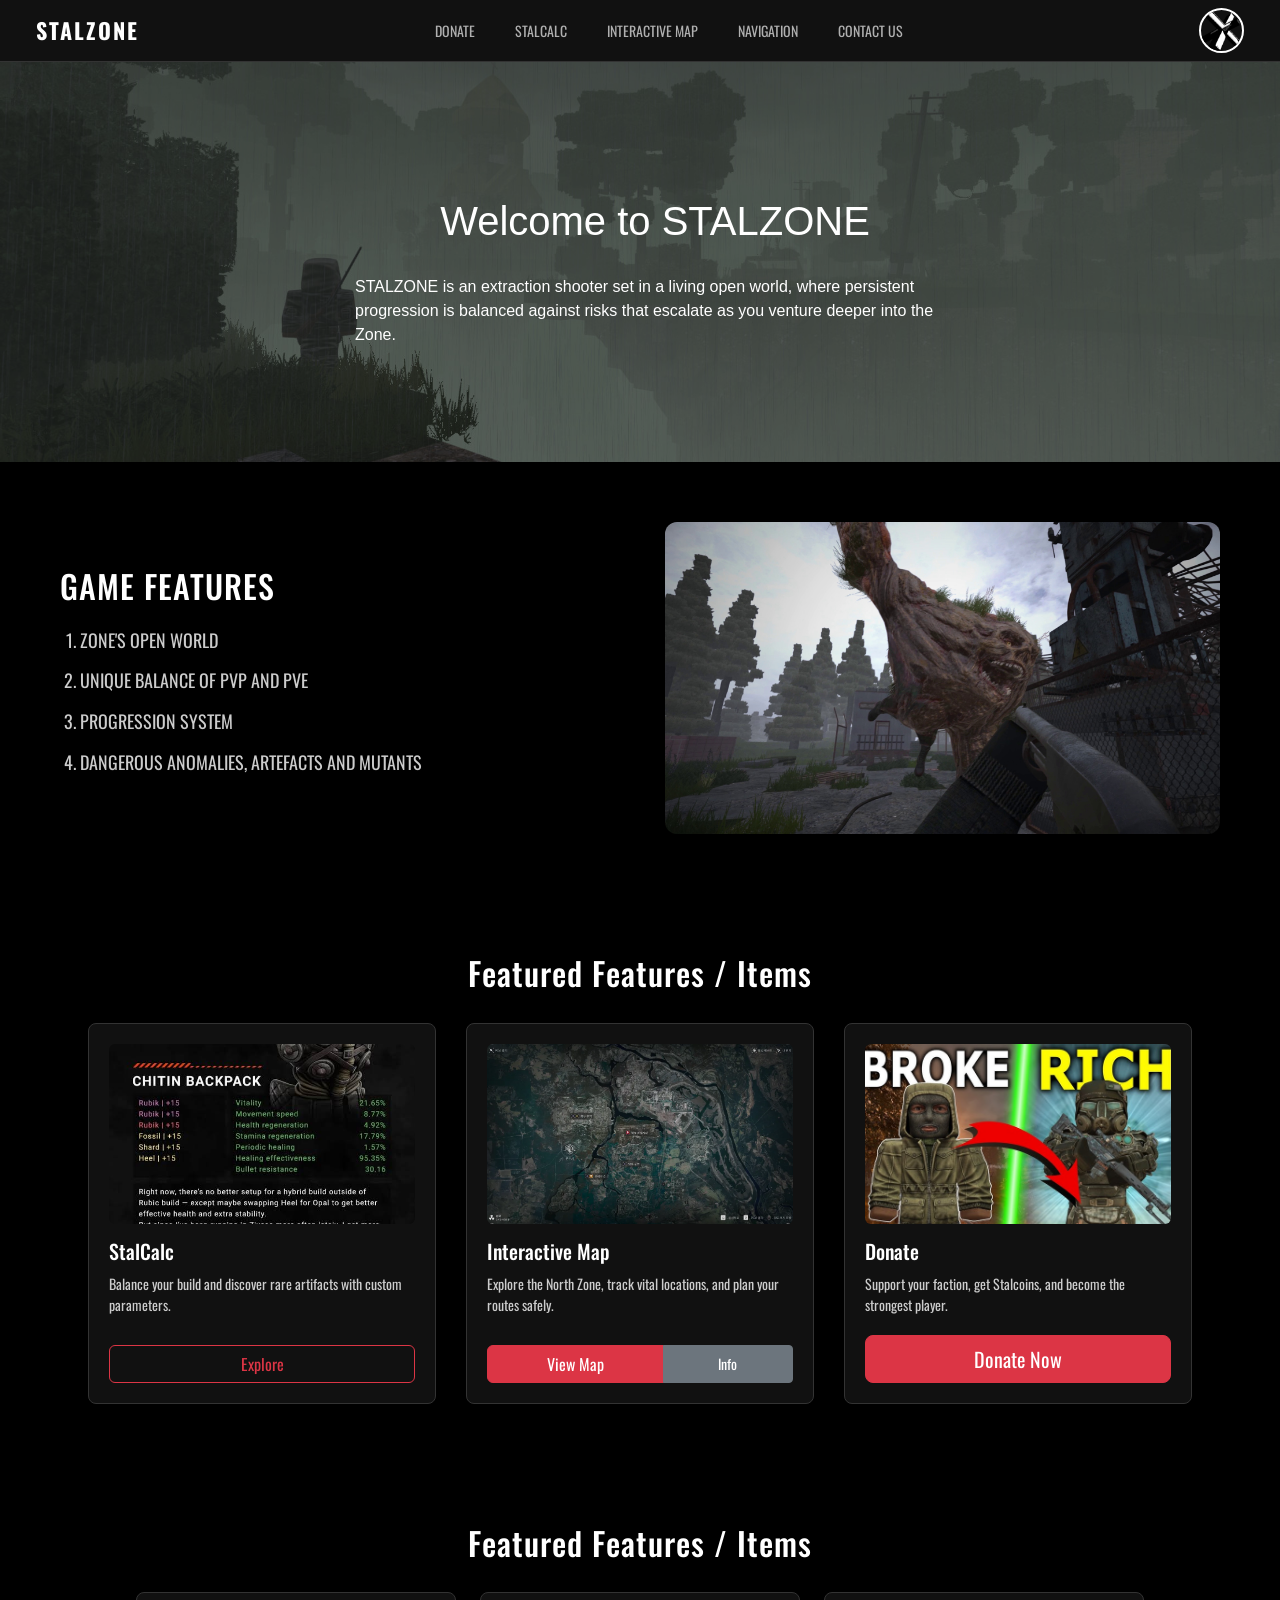
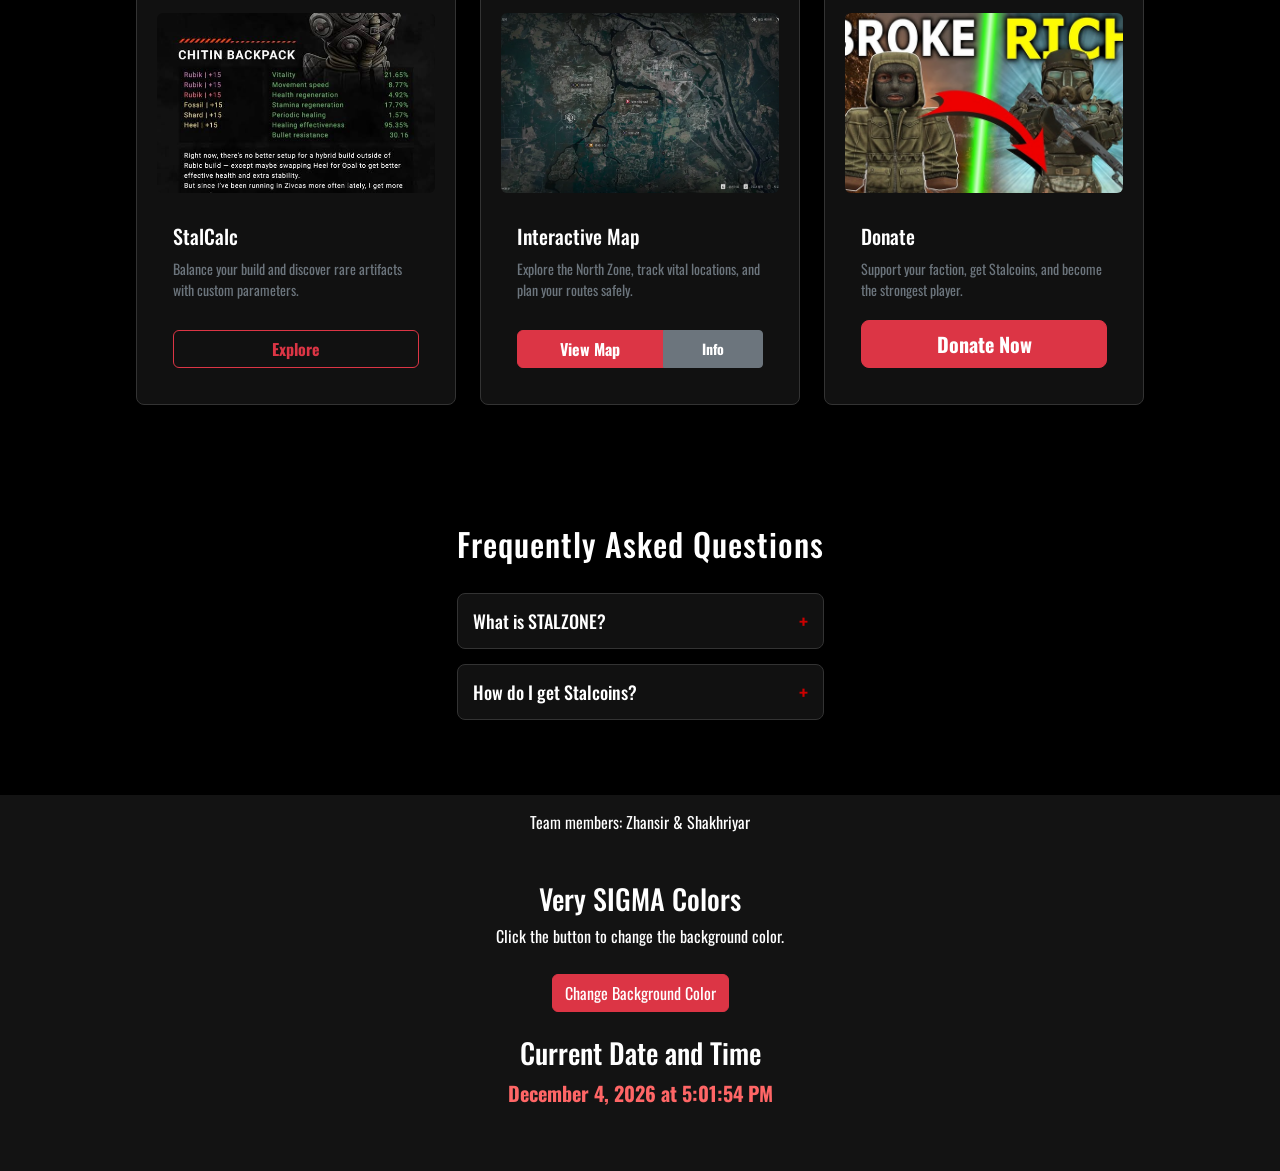
<file: index.html>
<!DOCTYPE html>
<html lang="en">
<head>
    <meta charset="UTF-8">
    <meta name="viewport" content="width=device-width, initial-scale=1.0">
    <title>Main page</title>
    <link href="https://cdn.jsdelivr.net/npm/bootstrap@5.3.8/dist/css/bootstrap.min.css" rel="stylesheet" integrity="sha384-sRIl4kxILFvY47J16cr9ZwB07vP4J8+LH7qKQnuqkuIAvNWLzeN8tE5YBujZqJLB" crossorigin="anonymous">
    <link rel="stylesheet" href="CSS.css">
    <link rel="preconnect" href="https://fonts.googleapis.com">
    <link rel="preconnect" href="https://fonts.gstatic.com" crossorigin>
    <link href="https://fonts.googleapis.com/css2?family=Oswald:wght@200..700&family=Roboto+Condensed:ital,wght@0,100..900;1,100..900&display=swap" rel="stylesheet">
</head>
<body>
    <nav class="navbar navbar-expand-lg navbar-dark px-4" style="background-color: #111111; border-bottom: 1px solid #333;">
    <div class="container-fluid">

        <a class="navbar-brand logo m-0" href="index.html">STALZONE</a>
        
        
        <button class="navbar-toggler" type="button" data-bs-toggle="collapse" data-bs-target="#navbarNav" aria-controls="navbarNav" aria-expanded="false" aria-label="Toggle navigation">
            <span class="navbar-toggler-icon"></span>
        </button>
        

        <div class="collapse navbar-collapse justify-content-center" id="navbarNav">
            <ul class="navbar-nav gap-lg-4">
                <li class="nav-item">
                    <a class="nav-link custom-nav-link text-uppercase" href="Donate.html">Donate</a>
                </li>
                <li class="nav-item">
                    <a class="nav-link custom-nav-link text-uppercase" href="StalCalc.html">StalCalc</a>
                </li>
                <li class="nav-item">
                    <a class="nav-link custom-nav-link text-uppercase" href="InteractiveMap.html">Interactive Map</a>
                </li>
                <li class="nav-item">
                    <a class="nav-link custom-nav-link text-uppercase" href="grid.html">Navigation</a>
                </li>
                <li class="nav-item">
                    <a class="nav-link custom-nav-link text-uppercase" href="#" id="contactUsBtn">Contact Us</a>
                </li>
            </ul>
        </div>
        
        <!-- Profile Icon -->
        <div class="d-none d-lg-flex nav-icon">
            <img src="assets/icon.png" alt="Game Icon">
        </div>
    </div>
</nav>

    <div id="main">
        <div class="content">
            <h1>
        Welcome to STALZONE
        </h1>
        <p>
            STALZONE is an extraction shooter set in a living open world, where persistent progression is balanced against risks that escalate as you venture deeper into the Zone.
        </p>
        </div>
    </div>
    <div class="features-section">
    <div class="features-content">
        <h2>GAME FEATURES</h2>
        <ol class="features-list">
            <li>ZONE'S OPEN WORLD</li>
            <li>UNIQUE BALANCE OF PVP AND PVE</li>
            <li>PROGRESSION SYSTEM</li>
            <li>DANGEROUS ANOMALIES, ARTEFACTS AND MUTANTS</li>
        </ol>
    </div>
    <div class="features-image">
        <img src="assets/giant.jpg" alt="Features">
    </div>
</div>

    <section class="cards-section">
    <h2>Featured Features / Items</h2>
    <div class="cards-container">
    <div class="card">
        <img src="assets/stalcalc.jpg" alt="Card Image 1">
        <h3>StalCalc</h3>
        <p>Balance your build and discover rare artifacts with custom parameters.</p>
        <a href="StalCalc.html" class="btn btn-outline-danger card-btn">Explore</a>
    </div>

    <div class="card">
        <img src="assets/map.png" alt="Card Image 2">
        <h3>Interactive Map</h3>
        <p>Explore the North Zone, track vital locations, and plan your routes safely.</p>
        <div class="btn-group w-100" role="group">
            <a href="InteractiveMap.html" class="btn btn-danger card-btn">View Map</a>
            <button type="button" class="btn btn-secondary btn-sm">Info</button>
        </div>
    </div>

    <div class="card">
        <img src="assets/rich.jpg" alt="Card Image 3">
        <h3>Donate</h3>
        <p>Support your faction, get Stalcoins, and become the strongest player.</p>
        <a href="Donate.html" class="btn btn-danger btn-lg card-btn">Donate Now</a>
    </div>
    
</div>
</div>
</section>
<section class="cards-section">
    <h2>Featured Features / Items</h2>
    <div class="row g-4 justify-content-center">
        <div class="col-md-4 d-flex justify-content-center">
            <div class="card h-100" style="width: 320px; background-color: #111111; border: 1px solid #333333;">
                <img src="assets/stalcalc.jpg" class="card-img-top" alt="Card Image 1" style="height: 180px; object-fit: cover;">
                <div class="card-body d-flex flex-column text-start">
                    <h3 class="card-title text-white fs-5">StalCalc</h3>
                    <p class="card-text text-secondary flex-grow-1">Balance your build and discover rare artifacts with custom parameters.</p>
                    <a href="StalCalc.html" class="btn btn-outline-danger w-100 fw-bold mt-auto">Explore</a>
                </div>
            </div>
        </div>

        <div class="col-md-4 d-flex justify-content-center">
            <div class="card h-100" style="width: 320px; background-color: #111111; border: 1px solid #333333;">
                <img src="assets/map.png" class="card-img-top" alt="Card Image 2" style="height: 180px; object-fit: cover;">
                <div class="card-body d-flex flex-column text-start">
                    <h3 class="card-title text-white fs-5">Interactive Map</h3>
                    <p class="card-text text-secondary flex-grow-1">Explore the North Zone, track vital locations, and plan your routes safely.</p>
                    <div class="btn-group w-100 mt-auto" role="group">
                        <a href="InteractiveMap.html" class="btn btn-danger fw-bold">View Map</a>
                        <button type="button" class="btn btn-secondary btn-sm fw-bold">Info</button>
                    </div>
                </div>
            </div>
        </div>

        <div class="col-md-4 d-flex justify-content-center">
            <div class="card h-100" style="width: 320px; background-color: #111111; border: 1px solid #333333;">
                <img src="assets/rich.jpg" class="card-img-top" alt="Card Image 3" style="height: 180px; object-fit: cover;">
                <div class="card-body d-flex flex-column text-start">
                    <h3 class="card-title text-white fs-5">Donate</h3>
                    <p class="card-text text-secondary flex-grow-1">Support your faction, get Stalcoins, and become the strongest player.</p>
                    <a href="Donate.html" class="btn btn-danger btn-lg w-100 fw-bold mt-auto">Donate Now</a>
                </div>
            </div>
        </div>

    </div>
</section>

<section class="faq-section" style="max-width: 800px; margin: 60px auto; padding: 0 20px; color: white;">
    <h2 style="text-align: center; margin-bottom: 30px; font-size: 32px; letter-spacing: 1px;">Frequently Asked Questions</h2>
    
    <div class="faq-item" style="margin-bottom: 15px; border: 1px solid #333; border-radius: 8px; background: #111;">
        <h3 class="faq-question" style="cursor: pointer; margin: 0; padding: 15px; font-size: 18px; display: flex; justify-content: space-between; align-items: center;">
            What is STALZONE? 
            <span style="color: #cc0000; font-weight: bold; font-size: 20px;">+</span>
        </h3>
        <div class="faq-answer" style="display: none; padding: 0 15px 15px 15px; color: #ccc;">
            <p style="margin: 0;">STALZONE is an extraction shooter set in a living open world, where persistent progression is balanced against risks.</p>
        </div>
    </div>

    <div class="faq-item" style="margin-bottom: 15px; border: 1px solid #333; border-radius: 8px; background: #111;">
        <h3 class="faq-question" style="cursor: pointer; margin: 0; padding: 15px; font-size: 18px; display: flex; justify-content: space-between; align-items: center;">
            How do I get Stalcoins? 
            <span style="color: #cc0000; font-weight: bold; font-size: 20px;">+</span>
        </h3>
        <div class="faq-answer" style="display: none; padding: 0 15px 15px 15px; color: #ccc;">
            <p style="margin: 0;">You can earn Stalcoins by completing missions in the Zone, exploring anomalies, or through the Donate page to support your fraction.</p>
        </div>
    </div>
</section>


<footer>
    <p>Team members: Zhansir & Shakhriyar</p>

    
<!-- Task 4: Change Background Color -->
<section class="container my-5">
    <div class="mb-4">
        <h3>Very SIGMA Colors</h3>
        <p>Click the button to change the background color.</p>

        <button id="changeBackgroundBtn" class="btn btn-danger">
            Change Background Color
        </button>
    </div>

    <!-- Task 5: Display Current Date and Time -->
    <div class="mb-4">
        <h3>Current Date and Time</h3>
        <p id="currentDateTime">Loading date and time...</p>
    </div>
</section>

</footer>
<div id="popupForm" style="display: none; position: fixed; top: 0; left: 0; width: 100%; height: 100%; background: rgba(0,0,0,0.8); z-index: 1000; justify-content: center; align-items: center;">
    <div style="background: #111; padding: 30px; border: 1px solid #cc0000; border-radius: 8px; width: 90%; max-width: 400px; color: white; position: relative;">
        <span id="closePopup" style="position: absolute; top: 10px; right: 15px; cursor: pointer; font-size: 24px; font-weight: bold;">&times;</span>
        <h2 style="margin-top: 0; text-align: center;">Contact Us</h2>
        <form id="contactForm">
            <div class="form-group" style="margin-bottom: 15px;">
                <label for="popName" style="display: block; margin-bottom: 5px; color: #ccc;">Name:</label>
                <input type="text" id="popName" required style="width: 100%; padding: 10px; background: #1a1a1a; border: 1px solid #444; color: white; border-radius: 4px;">
            </div>
            <div class="form-group" style="margin-bottom: 15px;">
                <label for="popEmail" style="display: block; margin-bottom: 5px; color: #ccc;">Email:</label>
                <input type="email" id="popEmail" required style="width: 100%; padding: 10px; background: #1a1a1a; border: 1px solid #444; color: white; border-radius: 4px;">
                <small id="emailError" style="color: #ff4d4d; display: none; margin-top: 5px;">Invalid email format</small>
            </div>
            <div class="form-group" style="margin-bottom: 15px;">
                <label for="popPassword" style="display: block; margin-bottom: 5px; color: #ccc;">Password:</label>
                <input type="password" id="popPassword" required style="width: 100%; padding: 10px; background: #1a1a1a; border: 1px solid #444; color: white; border-radius: 4px;">
                <small id="passwordError" style="color: #ff4d4d; display: none; margin-top: 5px;">Password must be at least 6 characters</small>
            </div>
            <div class="form-group" style="margin-bottom: 20px;">
                <label for="popConfirm" style="display: block; margin-bottom: 5px; color: #ccc;">Confirm Password:</label>
                <input type="password" id="popConfirm" required style="width: 100%; padding: 10px; background: #1a1a1a; border: 1px solid #444; color: white; border-radius: 4px;">
                <small id="confirmError" style="color: #ff4d4d; display: none; margin-top: 5px;">Passwords do not match</small>
            </div>
            <button type="submit" style="width: 100%; padding: 12px; background: #cc0000; color: white; border: none; border-radius: 4px; cursor: pointer; font-weight: bold;">Submit</button>
        </form>
    </div>
</div>
<script src="script.js"></script>
</body>
</html>
</file>
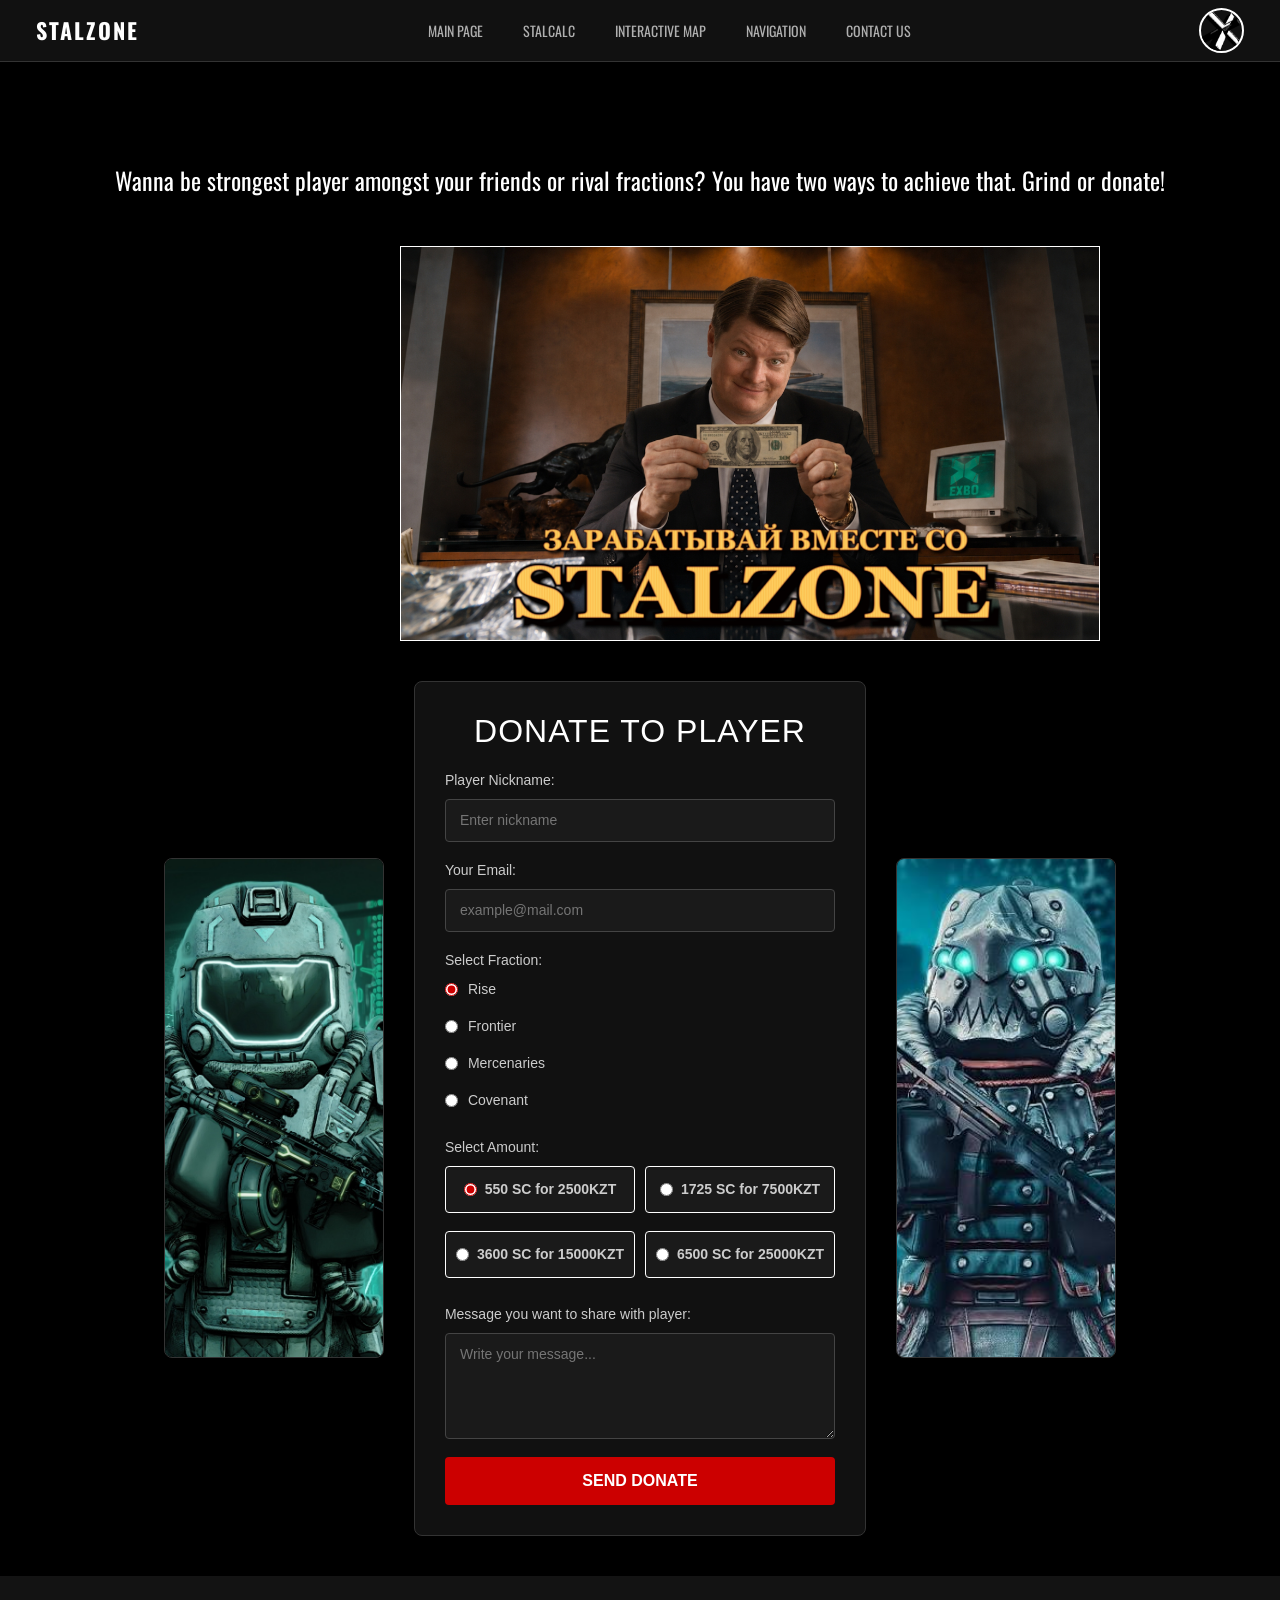
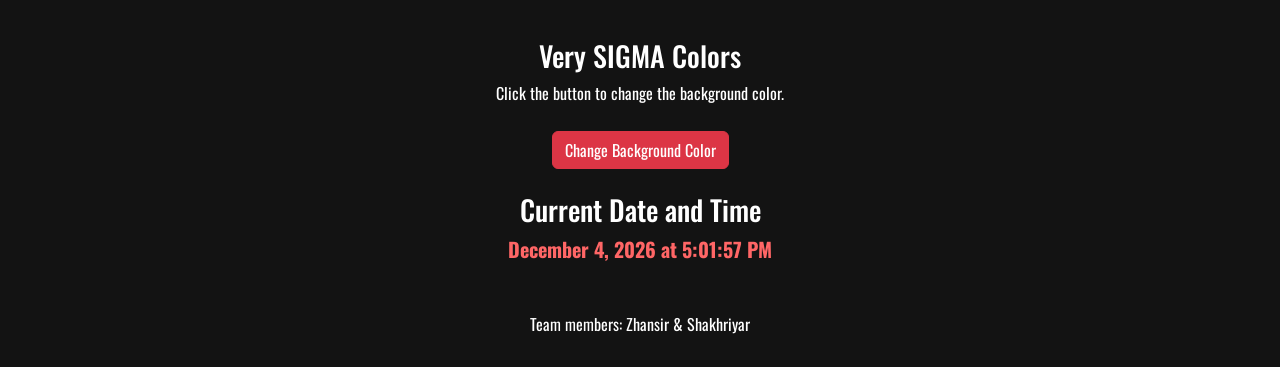
<file: Donate.html>
<!DOCTYPE html>
<html lang="en">
<head>
    <meta charset="UTF-8">
    <meta name="viewport" content="width=device-width, initial-scale=1.0">
    <title>Stalzone Donate</title>

    <link href="https://cdn.jsdelivr.net/npm/bootstrap@5.3.8/dist/css/bootstrap.min.css" rel="stylesheet" integrity="sha384-sRIl4kxILFvY47J16cr9ZwB07vP4J8+LH7qKQnuqkuIAvNWLzeN8tE5YBujZqJLB" crossorigin="anonymous">
    <link rel="stylesheet" href="CSS.css">
    <link rel="preconnect" href="https://fonts.googleapis.com">
    <link rel="preconnect" href="https://fonts.gstatic.com" crossorigin>
    <link href="https://fonts.googleapis.com/css2?family=Oswald:wght@200..700&family=Roboto+Condensed:ital,wght@0,100..900;1,100..900&display=swap" rel="stylesheet">
</head>
<body>
    <nav class="navbar navbar-expand-lg navbar-dark px-4" style="background-color: #111111; border-bottom: 1px solid #333;">
    <div class="container-fluid">
        <a class="navbar-brand logo m-0" href="index.html">STALZONE</a>
        


        <button class="navbar-toggler" type="button" data-bs-toggle="collapse" data-bs-target="#navbarNav" aria-controls="navbarNav" aria-expanded="false" aria-label="Toggle navigation">
            <span class="navbar-toggler-icon"></span>
        </button>
        
        <div class="collapse navbar-collapse justify-content-center" id="navbarNav">
            <ul class="navbar-nav gap-lg-4">
                <li class="nav-item">
                    <a class="nav-link custom-nav-link text-uppercase" href="index.html">Main page</a>
                </li>
                <li class="nav-item">
                    <a class="nav-link custom-nav-link text-uppercase" href="StalCalc.html">StalCalc</a>
                </li>
                <li class="nav-item">
                    <a class="nav-link custom-nav-link text-uppercase" href="InteractiveMap.html">Interactive Map</a>
                </li>
                <li class="nav-item">
                    <a class="nav-link custom-nav-link text-uppercase" href="grid.html">Navigation</a>
                </li>
                <li class="nav-item">
                    <a class="nav-link custom-nav-link text-uppercase" href="#" id="contactUsBtn">Contact Us</a>
                </li>
            </ul>
        </div>
        
        <div class="d-none d-lg-flex nav-icon">
            <img src="assets/icon.png" alt="Game Icon">
        </div>
    </div>
</nav>
    <p class="para">Wanna be strongest player amongst your friends or rival fractions? You have two ways to achieve that. Grind or donate!</p>
    <br><br>
        <img src="assets/money.jpg" alt="Right side image" class="side-image">
    </div>
<div class="donate-section">
    <div class="side-banner">
        <img src="assets/ZIVKAS.jpg" alt="Left Banner">
    </div>

    <div class="form-container">
        <h2>DONATE TO PLAYER</h2>
        <form action="#" method="POST" class="custom-form">
            <div class="form-group">
                <label for="nickname">Player Nickname:</label>
                <input type="text" id="nickname" name="nickname" placeholder="Enter nickname" required>
            </div>

            <div class="form-group">
                <label for="email">Your Email:</label>
                <input type="email" id="email" name="email" placeholder="example@mail.com" required>
            </div>

            <div class="form-group">
                <label>Select Fraction:</label>
                <div class="radio-group">
                    <label class="radio-label">
                        <input type="radio" name="fraction" value="rise" checked> Rise
                    </label>
                    <label class="radio-label">
                        <input type="radio" name="fraction" value="frontier"> Frontier
                    </label>
                    <label class="radio-label">
                        <input type="radio" name="fraction" value="mercenaries"> Mercenaries
                    </label>
                    <label class="radio-label">
                        <input type="radio" name="fraction" value="covenant"> Covenant
                    </label>
                </div>
            </div>

            <div class="form-group">
                <label>Select Amount:</label>
                <div class="radio-grid">
                    <label class="radio-tile">
                        <input type="radio" name="amount" value="550" checked>
                        <span>550 SC for 2500KZT</span>
                    </label>
                    <label class="radio-tile">
                        <input type="radio" name="amount" value="1725">
                        <span>1725 SC for 7500KZT</span>
                    </label>
                    <label class="radio-tile">
                        <input type="radio" name="amount" value="3600">
                        <span>3600 SC for 15000KZT</span>
                    </label>
                    <label class="radio-tile">
                        <input type="radio" name="amount" value="6500">
                        <span>6500 SC for 25000KZT</span>
                    </label>
                </div>
            </div>

            <div class="form-group">
                <label for="message">Message you want to share with player:</label>
                <textarea id="message" name="message" rows="4" placeholder="Write your message..."></textarea>
            </div>

            <button type="submit" class="submit-btn">SEND DONATE</button>
        </form>
    </div>

    <div class="side-banner">
        <img src="assets/Cool.jpg" alt="Right Banner">
    </div>
</div>
    <footer>

        <section class="container my-5">
    <div class="mb-4">
        <h3>Very SIGMA Colors</h3>
        <p>Click the button to change the background color.</p>

        <button id="changeBackgroundBtn" class="btn btn-danger">
            Change Background Color
        </button>
    </div>

    <!-- Task 5: Display Current Date and Time -->
    <div class="mb-4">
        <h3>Current Date and Time</h3>
        <p id="currentDateTime">Loading date and time...</p>
    </div>
</section>

        <p>Team members: Zhansir & Shakhriyar</p>
    </footer>
    <!-- Task 3: Popup Subscription/Contact Form -->
<div id="popupForm" style="display: none; position: fixed; top: 0; left: 0; width: 100%; height: 100%; background: rgba(0,0,0,0.8); z-index: 1000; justify-content: center; align-items: center;">
    <div style="background: #111; padding: 30px; border: 1px solid #cc0000; border-radius: 8px; width: 90%; max-width: 400px; color: white; position: relative;">
        <span id="closePopup" style="position: absolute; top: 10px; right: 15px; cursor: pointer; font-size: 24px; font-weight: bold;">&times;</span>
        <h2 style="margin-top: 0; text-align: center;">Contact Us</h2>
        
        <!-- Task 1: Form Validation -->
        <form id="contactForm">
            <div class="form-group" style="margin-bottom: 15px;">
                <label for="popName" style="display: block; margin-bottom: 5px; color: #ccc;">Name:</label>
                <input type="text" id="popName" required style="width: 100%; padding: 10px; background: #1a1a1a; border: 1px solid #444; color: white; border-radius: 4px;">
            </div>
            <div class="form-group" style="margin-bottom: 15px;">
                <label for="popEmail" style="display: block; margin-bottom: 5px; color: #ccc;">Email:</label>
                <input type="email" id="popEmail" required style="width: 100%; padding: 10px; background: #1a1a1a; border: 1px solid #444; color: white; border-radius: 4px;">
                <small id="emailError" style="color: #ff4d4d; display: none; margin-top: 5px;">Invalid email format</small>
            </div>
            <div class="form-group" style="margin-bottom: 15px;">
                <label for="popPassword" style="display: block; margin-bottom: 5px; color: #ccc;">Password:</label>
                <input type="password" id="popPassword" required style="width: 100%; padding: 10px; background: #1a1a1a; border: 1px solid #444; color: white; border-radius: 4px;">
                <small id="passwordError" style="color: #ff4d4d; display: none; margin-top: 5px;">Password must be at least 6 characters</small>
            </div>
            <div class="form-group" style="margin-bottom: 20px;">
                <label for="popConfirm" style="display: block; margin-bottom: 5px; color: #ccc;">Confirm Password:</label>
                <input type="password" id="popConfirm" required style="width: 100%; padding: 10px; background: #1a1a1a; border: 1px solid #444; color: white; border-radius: 4px;">
                <small id="confirmError" style="color: #ff4d4d; display: none; margin-top: 5px;">Passwords do not match</small>
            </div>
            <button type="submit" style="width: 100%; padding: 12px; background: #cc0000; color: white; border: none; border-radius: 4px; cursor: pointer; font-weight: bold;">Submit</button>
        </form>
    </div>
</div>
<script src="script.js"></script>
</body>
</html>
</file>
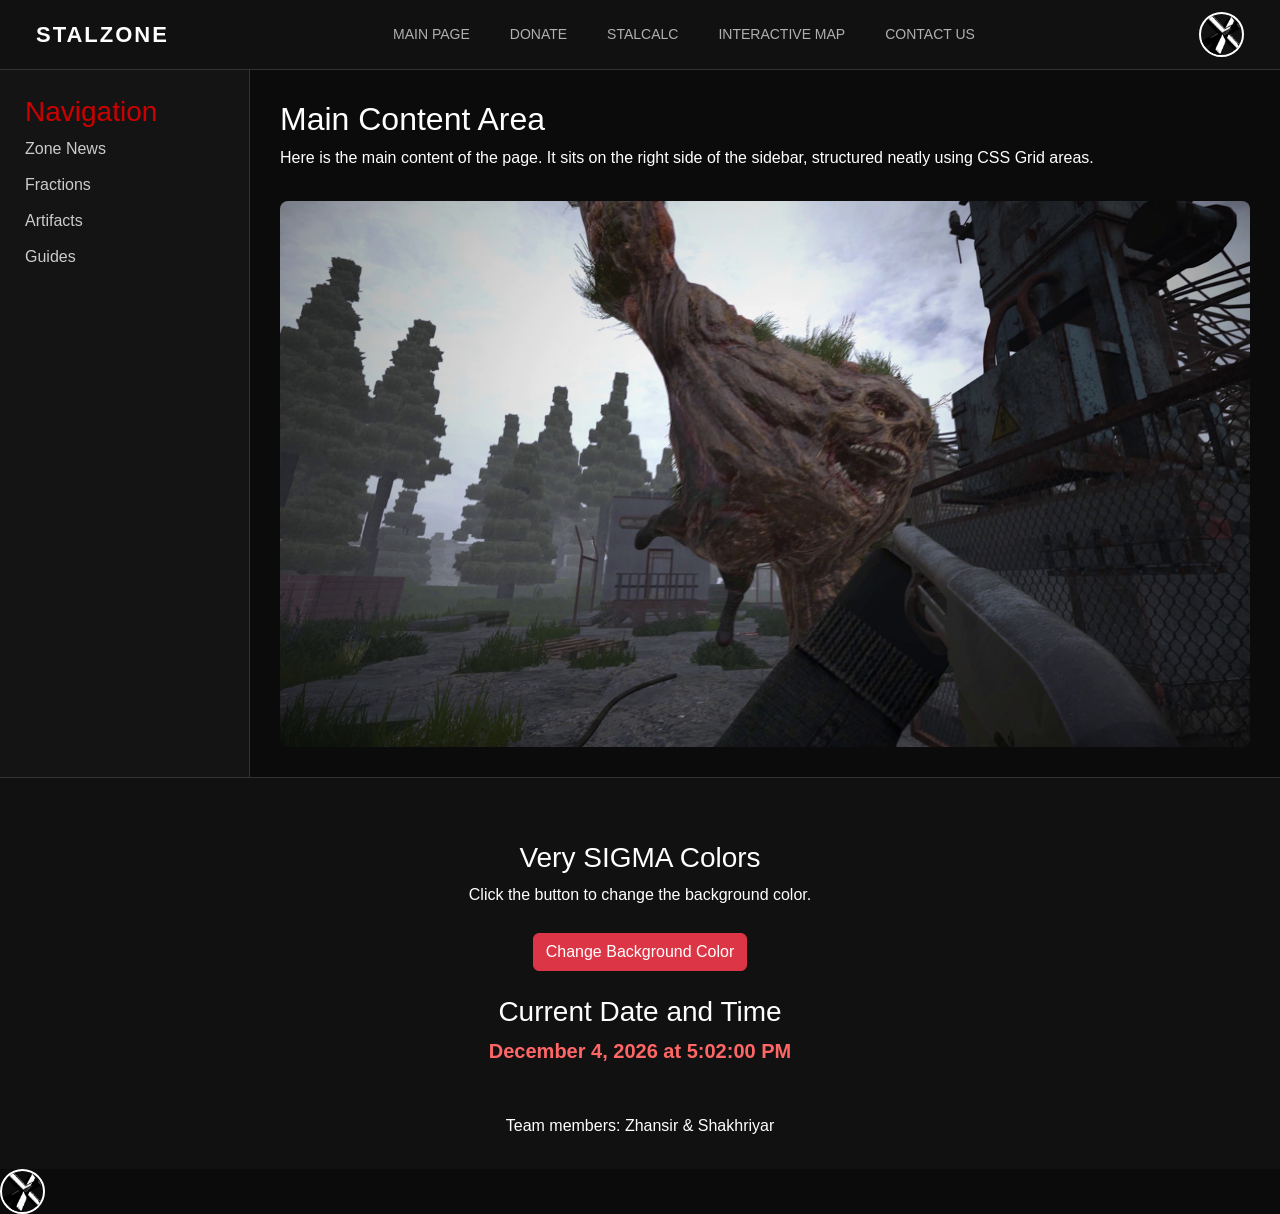
<file: grid.html>
<!DOCTYPE html>
<html lang="en">
<head>
    <meta charset="UTF-8">
    <meta name="viewport" content="width=device-width, initial-scale=1.0">
    <title>Grid Layout Page</title>

    <link href="https://cdn.jsdelivr.net/npm/bootstrap@5.3.8/dist/css/bootstrap.min.css" rel="stylesheet" integrity="sha384-sRIl4kxILFvY47J16cr9ZwB07vP4J8+LH7qKQnuqkuIAvNWLzeN8tE5YBujZqJLB" crossorigin="anonymous">
    <link rel="stylesheet" href="CSS.css">
</head>
<body class="grid-page-body">
<header class="grid-header p-0">
    <nav class="navbar navbar-expand-lg navbar-dark w-100 px-4" style="background-color: #111111;">
        <div class="container-fluid">

            <a class="navbar-brand logo m-0" href="index.html">STALZONE</a>
            
            <button class="navbar-toggler" type="button" data-bs-toggle="collapse" data-bs-target="#navbarNav" aria-controls="navbarNav" aria-expanded="false" aria-label="Toggle navigation">
                <span class="navbar-toggler-icon"></span>
            </button>
            
            <div class="collapse navbar-collapse justify-content-center" id="navbarNav">
                <ul class="navbar-nav gap-lg-4">
                    <li class="nav-item">
                        <a class="nav-link custom-nav-link text-uppercase" href="index.html">Main page</a>
                    </li>
                    <li class="nav-item">
                        <a class="nav-link custom-nav-link text-uppercase" href="Donate.html">Donate</a>
                    </li>
                    <li class="nav-item">
                        <a class="nav-link custom-nav-link text-uppercase" href="StalCalc.html">StalCalc</a>
                    </li>
                    <li class="nav-item">
                        <a class="nav-link custom-nav-link text-uppercase" href="InteractiveMap.html">Interactive Map</a>
                    </li>
                    <li class="nav-item">
                        <a class="nav-link custom-nav-link text-uppercase" href="#" id="contactUsBtn">Contact Us</a>
                    </li>
                </ul>
            </div>
            
            <div class="d-none d-lg-flex nav-icon">
                <img src="assets/icon.png" alt="Game Icon">
            </div>
        </div>
    </nav>
</header>
        
        <div class="d-none d-lg-flex nav-icon">
            <img src="assets/icon.png" alt="Game Icon">
        </div>
    </div>
</nav>

    <aside class="grid-sidebar">
        <h3>Navigation</h3>
        <ul>
            <li><a href="#">Zone News</a></li>
            <li><a href="#">Fractions</a></li>
            <li><a href="#">Artifacts</a></li>
            <li><a href="#">Guides</a></li>
        </ul>
    </aside>

    <main class="grid-main">
        <h2>Main Content Area</h2>
        <p>Here is the main content of the page. It sits on the right side of the sidebar, structured neatly using CSS Grid areas.</p>
        <img src="assets/giant.jpg" alt="Content Image" style="width: 100%; border-radius: 8px; margin-top: 15px;">
    </main>

    <footer class="grid-footer">

        <section class="container my-5">
    <div class="mb-4">
        <h3>Very SIGMA Colors</h3>
        <p>Click the button to change the background color.</p>

        <button id="changeBackgroundBtn" class="btn btn-danger">
            Change Background Color
        </button>
    </div>

    <!-- Task 5: Display Current Date and Time -->
    <div class="mb-4">
        <h3>Current Date and Time</h3>
        <p id="currentDateTime">Loading date and time...</p>
    </div>
</section>

        <p>Team members: Zhansir & Shakhriyar</p>
    </footer>
<!-- Task 3: Popup Subscription/Contact Form -->
<div id="popupForm" style="display: none; position: fixed; top: 0; left: 0; width: 100%; height: 100%; background: rgba(0,0,0,0.8); z-index: 1000; justify-content: center; align-items: center;">
    <div style="background: #111; padding: 30px; border: 1px solid #cc0000; border-radius: 8px; width: 90%; max-width: 400px; color: white; position: relative;">
        <span id="closePopup" style="position: absolute; top: 10px; right: 15px; cursor: pointer; font-size: 24px; font-weight: bold;">&times;</span>
        <h2 style="margin-top: 0; text-align: center;">Contact Us</h2>
        
        <!-- Task 1: Form Validation -->
        <form id="contactForm">
            <div class="form-group" style="margin-bottom: 15px;">
                <label for="popName" style="display: block; margin-bottom: 5px; color: #ccc;">Name:</label>
                <input type="text" id="popName" required style="width: 100%; padding: 10px; background: #1a1a1a; border: 1px solid #444; color: white; border-radius: 4px;">
            </div>
            <div class="form-group" style="margin-bottom: 15px;">
                <label for="popEmail" style="display: block; margin-bottom: 5px; color: #ccc;">Email:</label>
                <input type="email" id="popEmail" required style="width: 100%; padding: 10px; background: #1a1a1a; border: 1px solid #444; color: white; border-radius: 4px;">
                <small id="emailError" style="color: #ff4d4d; display: none; margin-top: 5px;">Invalid email format</small>
            </div>
            <div class="form-group" style="margin-bottom: 15px;">
                <label for="popPassword" style="display: block; margin-bottom: 5px; color: #ccc;">Password:</label>
                <input type="password" id="popPassword" required style="width: 100%; padding: 10px; background: #1a1a1a; border: 1px solid #444; color: white; border-radius: 4px;">
                <small id="passwordError" style="color: #ff4d4d; display: none; margin-top: 5px;">Password must be at least 6 characters</small>
            </div>
            <div class="form-group" style="margin-bottom: 20px;">
                <label for="popConfirm" style="display: block; margin-bottom: 5px; color: #ccc;">Confirm Password:</label>
                <input type="password" id="popConfirm" required style="width: 100%; padding: 10px; background: #1a1a1a; border: 1px solid #444; color: white; border-radius: 4px;">
                <small id="confirmError" style="color: #ff4d4d; display: none; margin-top: 5px;">Passwords do not match</small>
            </div>
            <button type="submit" style="width: 100%; padding: 12px; background: #cc0000; color: white; border: none; border-radius: 4px; cursor: pointer; font-weight: bold;">Submit</button>
        </form>
    </div>
</div>
<script src="script.js"></script>
</body>
</html>
</file>
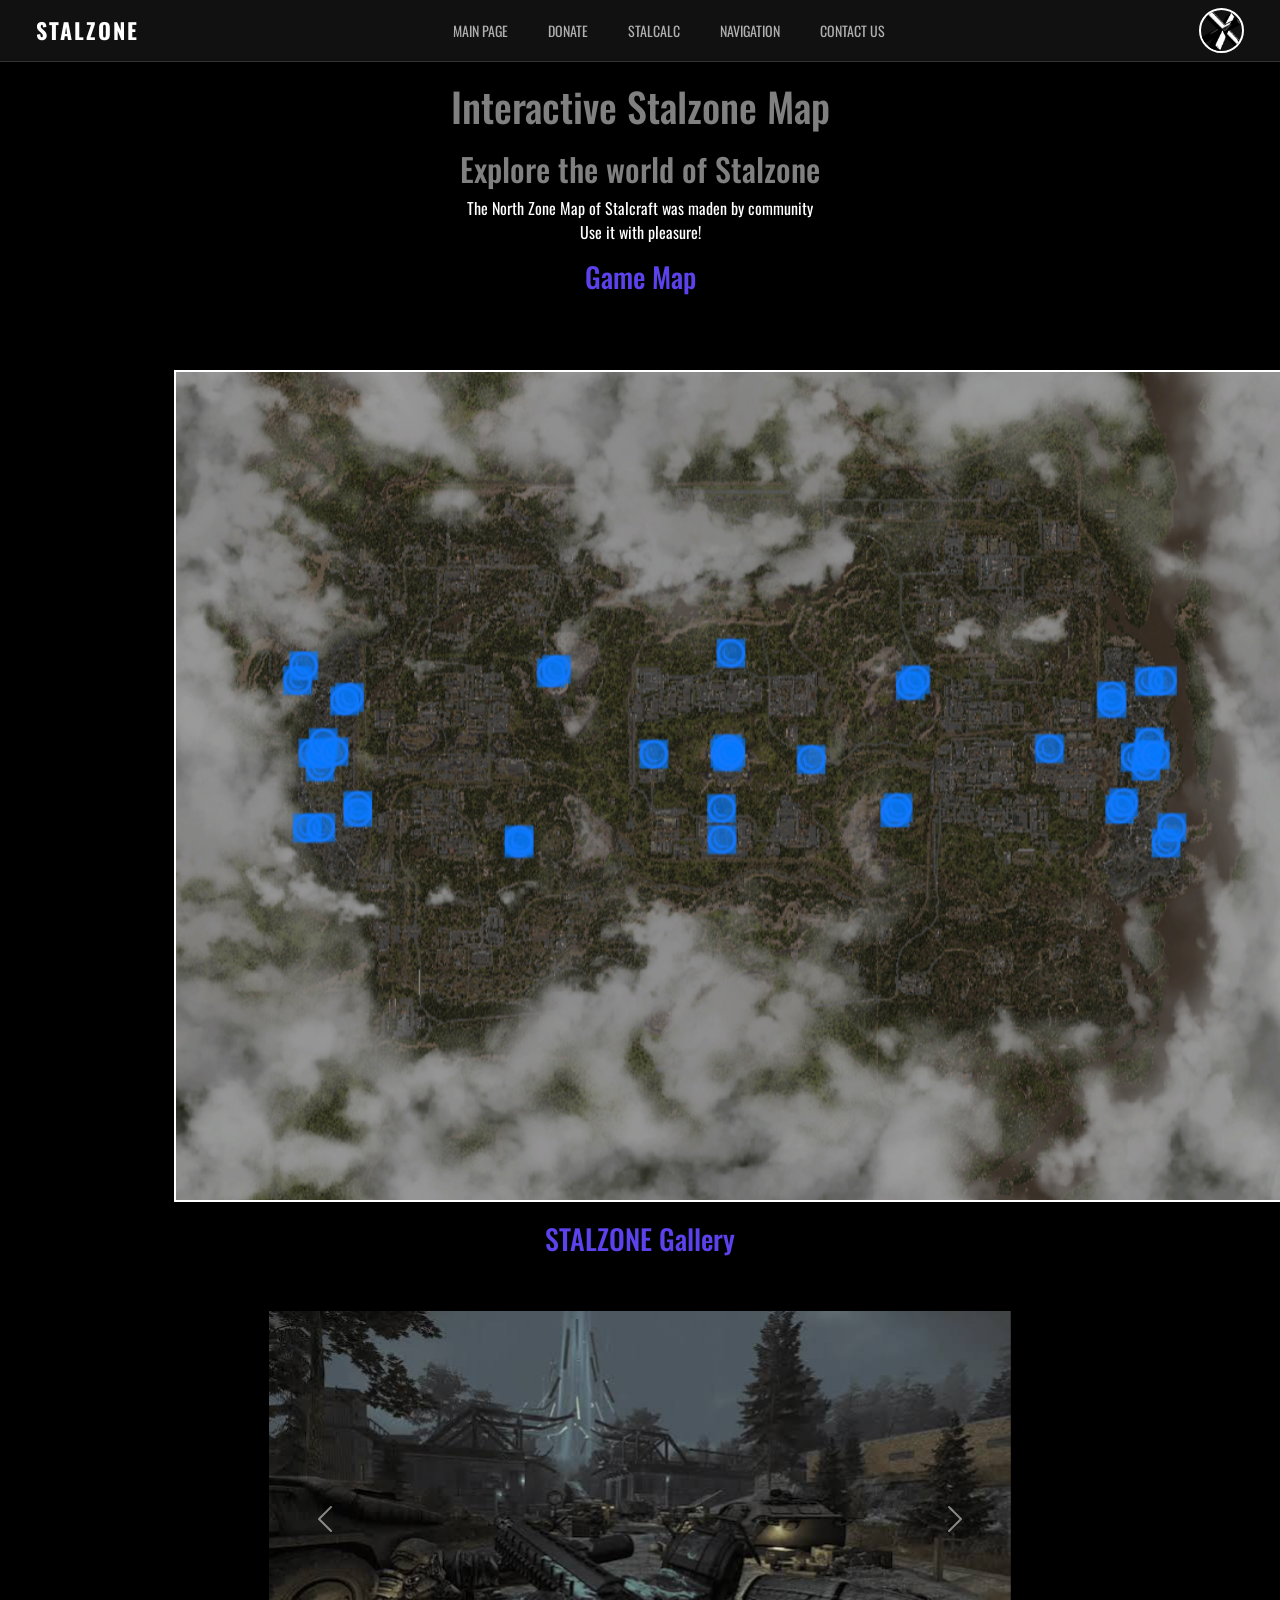
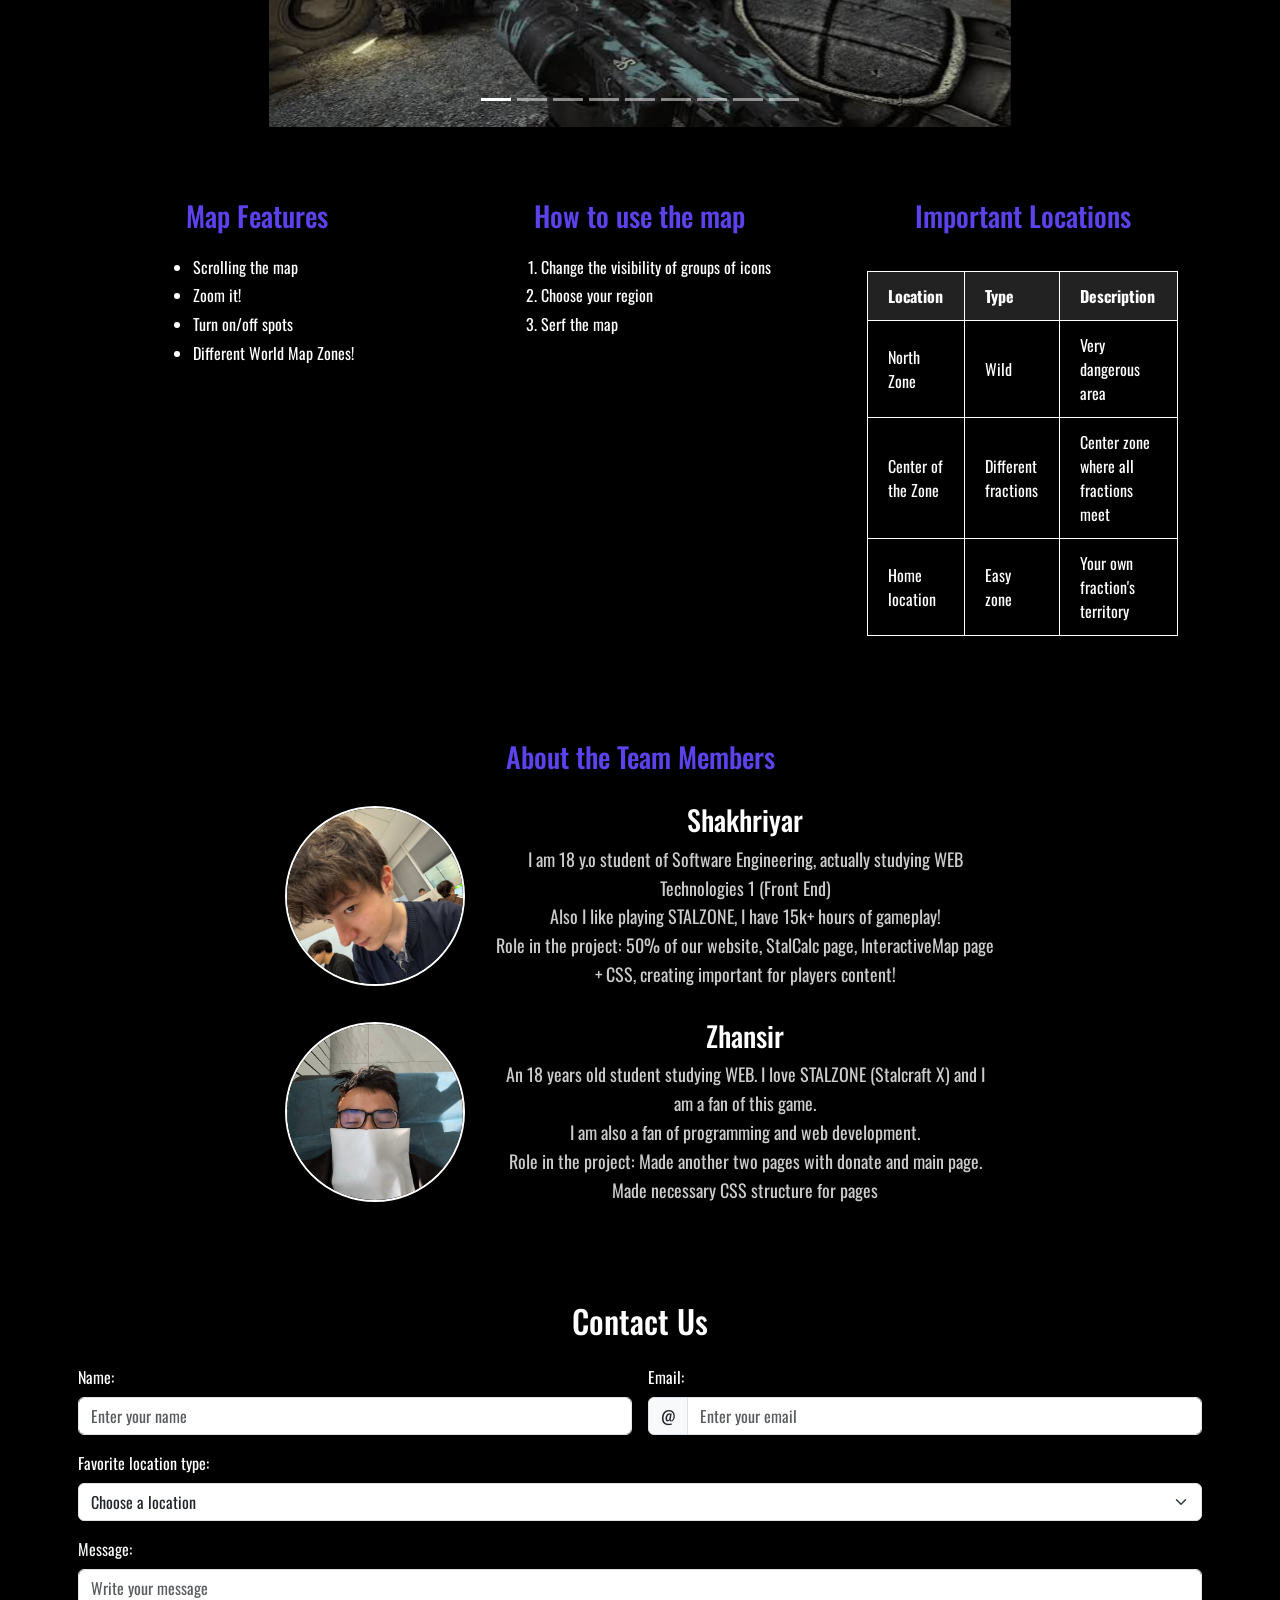
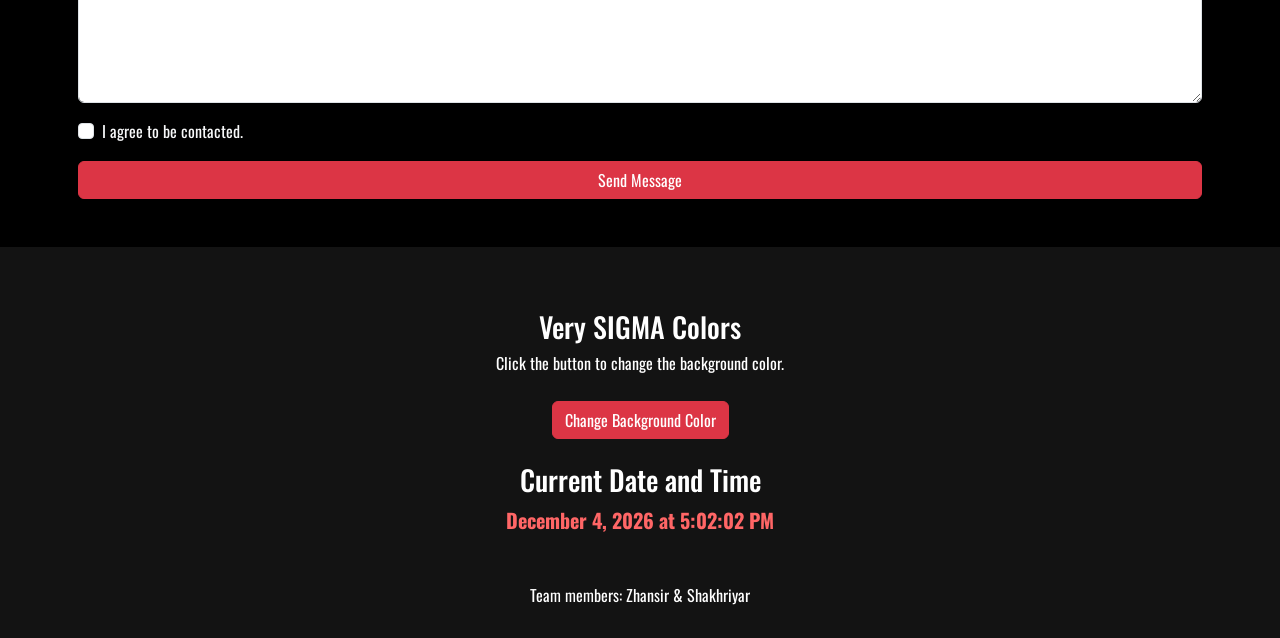
<file: InteractiveMap.html>
<!DOCTYPE html>
<html lang="en">

<head>
    <link href="https://cdn.jsdelivr.net/npm/bootstrap@5.3.8/dist/css/bootstrap.min.css" rel="stylesheet" integrity="sha384-sRIl4kxILFvY47J16cr9ZwB07vP4J8+LH7qKQnuqkuIAvNWLzeN8tE5YBujZqJLB" crossorigin="anonymous">
    <link rel="stylesheet" href="CSS.css">
    <link rel="preconnect" href="https://fonts.googleapis.com">
    <link rel="preconnect" href="https://fonts.gstatic.com" crossorigin>
    <link href="https://fonts.googleapis.com/css2?family=Oswald:wght@200..700&family=Roboto+Condensed:ital,wght@0,100..900;1,100..900&display=swap" rel="stylesheet">
    <title>Interactive Map</title>
    <!-- This page Created by: Shakhriyar -->
</head>

<body class="stalcalc-page">

    <nav class="navbar navbar-expand-lg navbar-dark px-4" style="background-color: #111111; border-bottom: 1px solid #333;">
    <div class="container-fluid">

        <a class="navbar-brand logo m-0" href="index.html">STALZONE</a>
        
        <button class="navbar-toggler" type="button" data-bs-toggle="collapse" data-bs-target="#navbarNav" aria-controls="navbarNav" aria-expanded="false" aria-label="Toggle navigation">
            <span class="navbar-toggler-icon"></span>
        </button>
        
        <div class="collapse navbar-collapse justify-content-center" id="navbarNav">
            <ul class="navbar-nav gap-lg-4">
                <li class="nav-item">
                    <a class="nav-link custom-nav-link text-uppercase" href="index.html">Main page</a>
                </li>
                <li class="nav-item">
                    <a class="nav-link custom-nav-link text-uppercase" href="Donate.html">Donate</a>
                </li>
                <li class="nav-item">
                    <a class="nav-link custom-nav-link text-uppercase" href="StalCalc.html">StalCalc</a>
                </li>
                <li class="nav-item">
                    <a class="nav-link custom-nav-link text-uppercase" href="grid.html">Navigation</a>
                </li>
                <li class="nav-item">
                    <a class="nav-link custom-nav-link text-uppercase" href="#" id="contactUsBtn">Contact Us</a>
                </li>
            </ul>
        </div>
        
        <div class="d-none d-lg-flex nav-icon">
            <img src="assets/icon.png" alt="Game Icon">
        </div>
    </div>
</nav>

    <h1 style="color: grey; text-align: center;">
        Interactive Stalzone Map
    </h1>

    <h2 style="color: grey; text-align: center;">
        Explore the world of Stalzone
    </h2>

    <p style="text-align: center;">
        The North Zone Map of Stalcraft was maden by community
        <br>
        Use it with pleasure!
    </p>

    <h3 style="color: rgb(92, 66, 237); text-align: center;">
        Game Map
    </h3>

    <div class="container mt-5 px-sm-2">
    <div class="row justify-content-center">
        <div class="col-12 col-lg-10">
            <img src="assets/StalMap.png"
                 alt="Stalzone Map"
                 class="game-map img-fluid">
        </div>
    </div>
</div>

    <!-- Image Gallery -->
<h3 style="color: rgb(92, 66, 237); text-align: center;">
    STALZONE Gallery
</h3>

<!-- Bootstrap Carousel -->
<div class="container mt-5 px-sm-2">
    <div class="row justify-content-center">
        <div class="col-12 col-md-10 col-lg-8">

            <div id="stalzoneCarousel"
                 class="carousel slide"
                 data-bs-ride="carousel">

                <!-- Indicators -->
                <div class="carousel-indicators">

                    <button type="button"
                            data-bs-target="#stalzoneCarousel"
                            data-bs-slide-to="0"
                            class="active"
                            aria-current="true"
                            aria-label="Slide 1"></button>

                    <button type="button"
                            data-bs-target="#stalzoneCarousel"
                            data-bs-slide-to="1"
                            aria-label="Slide 2"></button>

                    <button type="button"
                            data-bs-target="#stalzoneCarousel"
                            data-bs-slide-to="2"
                            aria-label="Slide 3"></button>

                    <button type="button"
                            data-bs-target="#stalzoneCarousel"
                            data-bs-slide-to="3"
                            aria-label="Slide 4"></button>

                    <button type="button"
                            data-bs-target="#stalzoneCarousel"
                            data-bs-slide-to="4"
                            aria-label="Slide 5"></button>

                    <button type="button"
                            data-bs-target="#stalzoneCarousel"
                            data-bs-slide-to="5"
                            aria-label="Slide 6"></button>

                    <button type="button"
                            data-bs-target="#stalzoneCarousel"
                            data-bs-slide-to="6"
                            aria-label="Slide 7"></button>

                    <button type="button"
                            data-bs-target="#stalzoneCarousel"
                            data-bs-slide-to="7"
                            aria-label="Slide 8"></button>

                    <button type="button"
                            data-bs-target="#stalzoneCarousel"
                            data-bs-slide-to="8"
                            aria-label="Slide 9"></button>

                </div>

                <!-- Slides -->
                <div class="carousel-inner">

                    <div class="carousel-item active">
                        <img src="gallery/sc1.jpg"
                             class="d-block w-100"
                             alt="Stalzone screenshot 1">
                    </div>

                    <div class="carousel-item">
                        <img src="gallery/sc2.png"
                             class="d-block w-100"
                             alt="Stalzone screenshot 2">
                    </div>

                    <div class="carousel-item">
                        <img src="gallery/sc3.jpg"
                             class="d-block w-100"
                             alt="Stalzone screenshot 3">
                    </div>

                    <div class="carousel-item">
                        <img src="gallery/sc4.jpg"
                             class="d-block w-100"
                             alt="Stalzone screenshot 4">
                    </div>

                    <div class="carousel-item">
                        <img src="gallery/sc5.jpg"
                             class="d-block w-100"
                             alt="Stalzone screenshot 5">
                    </div>

                    <div class="carousel-item">
                        <img src="gallery/sc6.jpg"
                             class="d-block w-100"
                             alt="Stalzone screenshot 6">
                    </div>

                    <div class="carousel-item">
                        <img src="gallery/sc7.jpg"
                             class="d-block w-100"
                             alt="Stalzone screenshot 7">
                    </div>

                    <div class="carousel-item">
                        <img src="gallery/sc8.jpg"
                             class="d-block w-100"
                             alt="Stalzone screenshot 8">
                    </div>

                    <div class="carousel-item">
                        <img src="gallery/sc9.jpg"
                             class="d-block w-100"
                             alt="Stalzone screenshot 9">
                    </div>

                </div>

                <!-- Previous button -->
                <button class="carousel-control-prev"
                        type="button"
                        data-bs-target="#stalzoneCarousel"
                        data-bs-slide="prev">

                    <span class="carousel-control-prev-icon"
                          aria-hidden="true"></span>

                    <span class="visually-hidden">Previous</span>
                </button>

                <!-- Next button -->
                <button class="carousel-control-next"
                        type="button"
                        data-bs-target="#stalzoneCarousel"
                        data-bs-slide="next">

                    <span class="carousel-control-next-icon"
                          aria-hidden="true"></span>

                    <span class="visually-hidden">Next</span>
                </button>

            </div>

        </div>
    </div>
</div>

    <!-- Task 3 | Bootstrap Grid | Map -->
<div class="container mt-5 px-sm-2">
    <div class="row g-4">

        <!-- Column 1 -->
        <div class="col-sm-12 col-md-6 col-lg-4">
            <div class="p-4 h-100">
                <h3 class="text-center" style="color: rgb(92, 66, 237);">
                    Map Features
                </h3>

                <ul class="map-list">
                    <li>Scrolling the map</li>
                    <li>Zoom it!</li>
                    <li>Turn on/off spots</li>
                    <li>Different World Map Zones!</li>
                </ul>
            </div>
        </div>

        <!-- Column 2 -->
        <div class="col-sm-12 col-md-6 col-lg-4">
            <div class="p-4 h-100">
                <h3 class="text-center" style="color: rgb(92, 66, 237);">
                    How to use the map
                </h3>

                <ol class="map-list">
                    <li>Change the visibility of groups of icons</li>
                    <li>Choose your region</li>
                    <li>Serf the map</li>
                </ol>
            </div>
        </div>

        <!-- Column 3 -->
        <div class="col-sm-12 col-md-12 col-lg-4">
            <div class="p-4 h-100">
                <h3 class="text-center" style="color: rgb(92, 66, 237);">
                    Important Locations
                </h3>

                <div class="table-responsive">
                    <table class="map-table">
                        <tr>
                            <th>Location</th>
                            <th>Type</th>
                            <th>Description</th>
                        </tr>

                        <tr>
                            <td>North Zone</td>
                            <td>Wild</td>
                            <td>Very dangerous area</td>
                        </tr>

                        <tr>
                            <td>Center of the Zone</td>
                            <td>Different fractions</td>
                            <td>Center zone where all fractions meet</td>
                        </tr>

                        <tr>
                            <td>Home location</td>
                            <td>Easy zone</td>
                            <td>Your own fraction's territory</td>
                        </tr>
                    </table>
                </div>
            </div>
        </div>

    </div>
</div>


    <!-- About Team Members -->
    <section class="team-section">

        <h3 style="color: rgb(92, 66, 237); text-align: center;">
            About the Team Members
        </h3>

        <div class="team-member">

            <img
                class="profile-image"
                src="assets/krasavchik.png"
                alt="Shakhriyar profile image"
            >

            <div>
                <h3>Shakhriyar</h3>

                <p>
                    I am 18 y.o student of Software Engineering, actually studying WEB Technologies 1 (Front End) <br>
                    Also I like playing STALZONE, I have 15k+ hours of gameplay!
                </p>

                <p>
                    Role in the project:
                    50% of our website, StalCalc page, InteractiveMap page + CSS, creating important for players content!
                </p>
            </div>

        </div>

        <div class="team-member">

            <img
                class="profile-image"
                src="assets/krasavchikbetter.png"
                alt="Zhansir profile image"
            >

            <div>
                <h3>Zhansir</h3>

                <p>
                    An 18 years old student studying WEB. I love STALZONE (Stalcraft X) and I am a fan of this game. <br>
                     I am also a fan of programming and web development.
                </p>

                <p>
                    Role in the project:
                    Made another two pages with donate and main page. Made necessary CSS structure for pages
                </p>
            </div>

        </div>


    </section>

    <!-- Responsive Contact Form -->
<div class="container mt-5 mb-5 px-sm-2">

    <h2 class="text-center mb-4 text-white">Contact Us</h2>

    <form>

        <div class="row g-3">

            <!-- Name -->
            <div class="col-12 col-md-6">
                <label for="name" class="form-label text-white">Name:</label>

                <input type="text"
                       id="name"
                       class="form-control"
                       placeholder="Enter your name">
            </div>

            <!-- Email -->
            <div class="col-12 col-md-6">
                <label for="email" class="form-label text-white">Email:</label>

                <div class="input-group">
                    <span class="input-group-text">@</span>

                    <input type="email"
                           id="email"
                           class="form-control"
                           placeholder="Enter your email">
                </div>
            </div>

            <!-- Location -->
            <div class="col-12">
                <label for="location" class="form-label text-white">
                    Favorite location type:
                </label>

                <select id="location" class="form-select">
                    <option selected>Choose a location</option>
                    <option>City</option>
                    <option>Military Base</option>
                    <option>Village</option>
                    <option>Factory</option>
                    <option>Forest</option>
                </select>
            </div>

            <!-- Message -->
            <div class="col-12">
                <label for="message" class="form-label text-light">
                    Message:
                </label>

                <textarea id="message"
                          class="form-control"
                          rows="5"
                          placeholder="Write your message"></textarea>
            </div>

            <!-- Checkbox -->
            <div class="col-12">
                <div class="form-check">

                    <input class="form-check-input"
                           type="checkbox"
                           id="contactCheck">

                    <label class="form-check-label text-light" for="contactCheck">
                        I agree to be contacted.
                    </label>

                </div>
            </div>

            <!-- Button -->
            <div class="col-12">
                <button type="submit"
                        class="btn btn-danger w-100">
                    Send Message
                </button>
            </div>

        </div>

    </form>

</div>

    <footer>

        <section class="container my-5">
    <div class="mb-4">
        <h3>Very SIGMA Colors</h3>
        <p>Click the button to change the background color.</p>

        <button id="changeBackgroundBtn" class="btn btn-danger">
            Change Background Color
        </button>
    </div>

    <!-- Task 5: Display Current Date and Time -->
    <div class="mb-4">
        <h3>Current Date and Time</h3>
        <p id="currentDateTime">Loading date and time...</p>
    </div>
</section>

        <p>Team members: Zhansir & Shakhriyar</p>
    </footer>

    <!-- Task 3: Popup Subscription/Contact Form -->
<div id="popupForm" style="display: none; position: fixed; top: 0; left: 0; width: 100%; height: 100%; background: rgba(0,0,0,0.8); z-index: 1000; justify-content: center; align-items: center;">
    <div style="background: #111; padding: 30px; border: 1px solid #cc0000; border-radius: 8px; width: 90%; max-width: 400px; color: white; position: relative;">
        <span id="closePopup" style="position: absolute; top: 10px; right: 15px; cursor: pointer; font-size: 24px; font-weight: bold;">&times;</span>
        <h2 style="margin-top: 0; text-align: center;">Contact Us</h2>
        
        <!-- Task 1: Form Validation -->
        <form id="contactForm">
            <div class="form-group" style="margin-bottom: 15px;">
                <label for="popName" style="display: block; margin-bottom: 5px; color: #ccc;">Name:</label>
                <input type="text" id="popName" required style="width: 100%; padding: 10px; background: #1a1a1a; border: 1px solid #444; color: white; border-radius: 4px;">
            </div>
            <div class="form-group" style="margin-bottom: 15px;">
                <label for="popEmail" style="display: block; margin-bottom: 5px; color: #ccc;">Email:</label>
                <input type="email" id="popEmail" required style="width: 100%; padding: 10px; background: #1a1a1a; border: 1px solid #444; color: white; border-radius: 4px;">
                <small id="emailError" style="color: #ff4d4d; display: none; margin-top: 5px;">Invalid email format</small>
            </div>
            <div class="form-group" style="margin-bottom: 15px;">
                <label for="popPassword" style="display: block; margin-bottom: 5px; color: #ccc;">Password:</label>
                <input type="password" id="popPassword" required style="width: 100%; padding: 10px; background: #1a1a1a; border: 1px solid #444; color: white; border-radius: 4px;">
                <small id="passwordError" style="color: #ff4d4d; display: none; margin-top: 5px;">Password must be at least 6 characters</small>
            </div>
            <div class="form-group" style="margin-bottom: 20px;">
                <label for="popConfirm" style="display: block; margin-bottom: 5px; color: #ccc;">Confirm Password:</label>
                <input type="password" id="popConfirm" required style="width: 100%; padding: 10px; background: #1a1a1a; border: 1px solid #444; color: white; border-radius: 4px;">
                <small id="confirmError" style="color: #ff4d4d; display: none; margin-top: 5px;">Passwords do not match</small>
            </div>
            <button type="submit" style="width: 100%; padding: 12px; background: #cc0000; color: white; border: none; border-radius: 4px; cursor: pointer; font-weight: bold;">Submit</button>
        </form>
    </div>
</div>
<script src="script.js"></script>
</body>
</html>
</file>
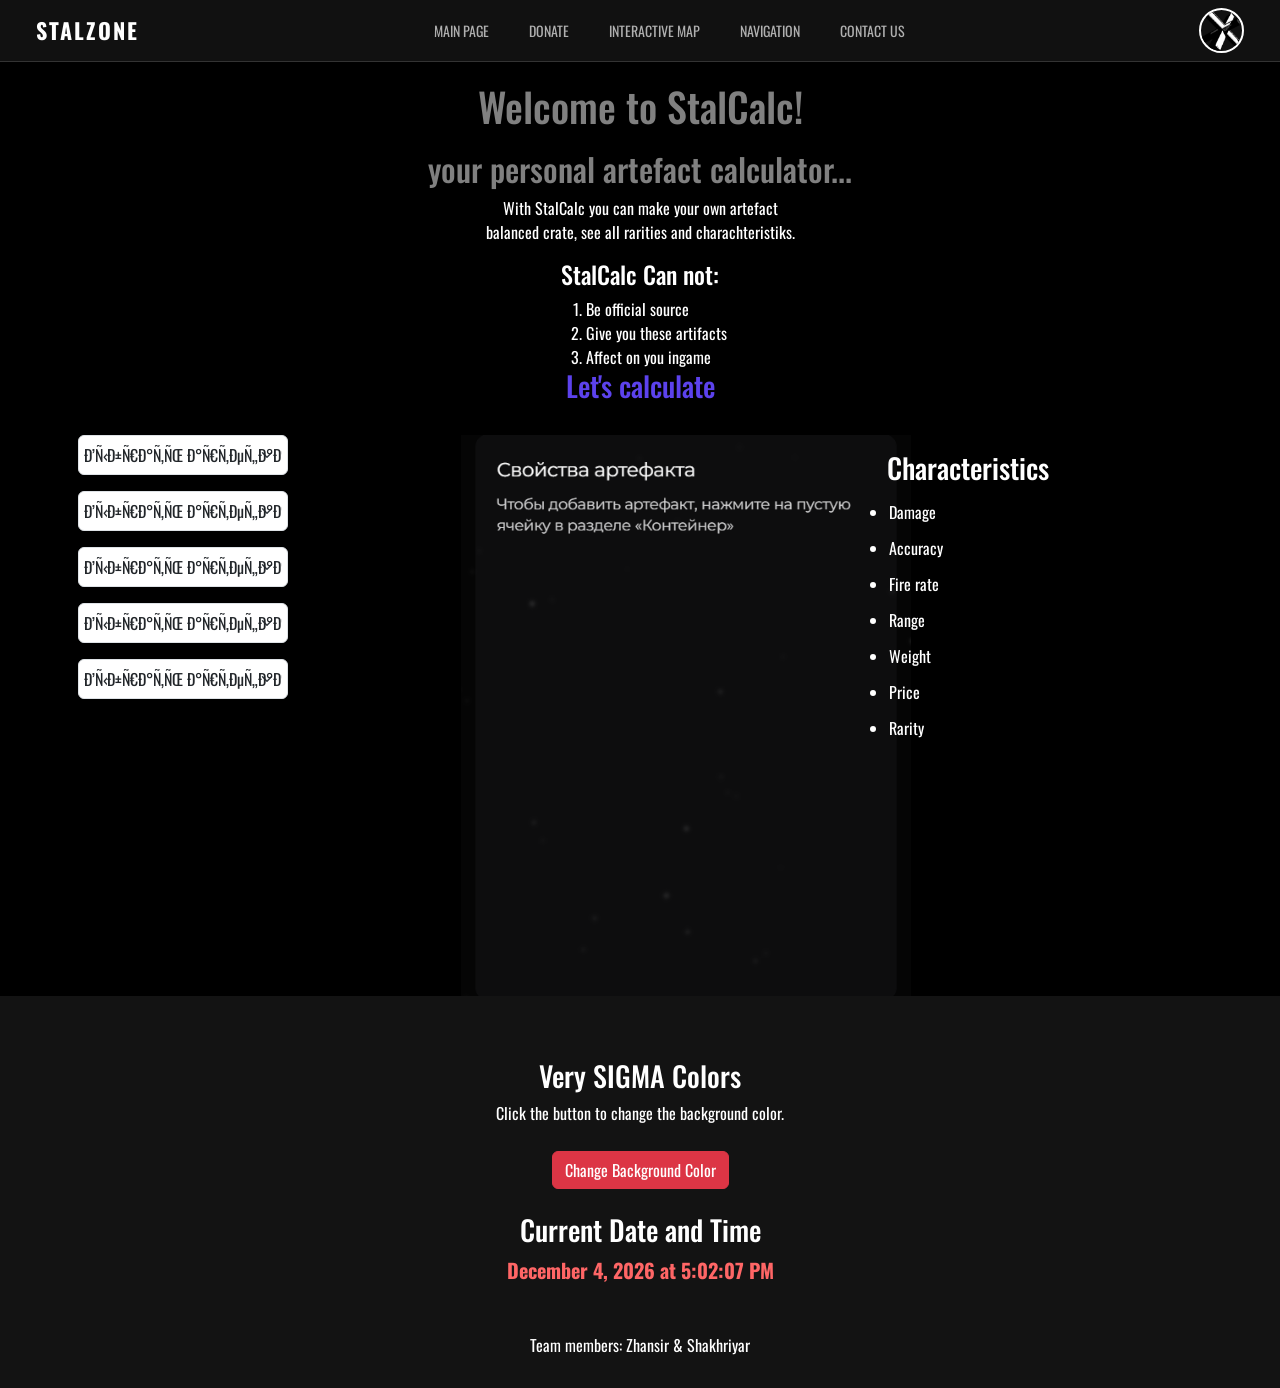
<file: StalCalc.html>
<!DOCTYPE html>
<html lang="en">
<head>
    <link href="https://cdn.jsdelivr.net/npm/bootstrap@5.3.8/dist/css/bootstrap.min.css" rel="stylesheet" integrity="sha384-sRIl4kxILFvY47J16cr9ZwB07vP4J8+LH7qKQnuqkuIAvNWLzeN8tE5YBujZqJLB" crossorigin="anonymous">
    <link rel="stylesheet" href="CSS.css">
    <link rel="preconnect" href="https://fonts.googleapis.com">
    <link rel="preconnect" href="https://fonts.gstatic.com" crossorigin>
    <link href="https://fonts.googleapis.com/css2?family=Oswald:wght@200..700&family=Roboto+Condensed:ital,wght@0,100..900;1,100..900&display=swap" rel="stylesheet">
    <title>StalCalc</title>
    <!-- This page Created by: Shakhriyar -->
</head>
<body class="stalcalc-page">

    <nav class="navbar navbar-expand-lg navbar-dark px-4" style="background-color: #111111; border-bottom: 1px solid #333;">
    <div class="container-fluid">

        <a class="navbar-brand logo m-0" href="index.html">STALZONE</a>
        
        <button class="navbar-toggler" type="button" data-bs-toggle="collapse" data-bs-target="#navbarNav" aria-controls="navbarNav" aria-expanded="false" aria-label="Toggle navigation">
            <span class="navbar-toggler-icon"></span>
        </button>
        
        <div class="collapse navbar-collapse justify-content-center" id="navbarNav">
            <ul class="navbar-nav gap-lg-4">
                <li class="nav-item">
                    <a class="nav-link custom-nav-link text-uppercase" href="index.html">Main page</a>
                </li>
                <li class="nav-item">
                    <a class="nav-link custom-nav-link text-uppercase" href="Donate.html">Donate</a>
                </li>
                <li class="nav-item">
                    <a class="nav-link custom-nav-link text-uppercase" href="InteractiveMap.html">Interactive Map</a>
                </li>
                <li class="nav-item">
                    <a class="nav-link custom-nav-link text-uppercase" href="grid.html">Navigation</a>
                </li>
                <li class="nav-item">
                    <a class="nav-link custom-nav-link text-uppercase" href="#" id="contactUsBtn">Contact Us</a>
                </li>
            </ul>
        </div>
        
        <div class="d-none d-lg-flex nav-icon">
            <img src="assets/icon.png" alt="Game Icon">
        </div>
    </div>
</nav>

    <h1 style="color: grey;">Welcome to StalCalc!</h1>
    <h2 style="color: grey; text-align: center;">your personal artefact calculator...</h2>

    <p style="text-align: center;">With StalCalc you can make your own artefact <br>
        balanced crate, see all rarities and charachteristiks.
    </p>

    <h4 style="text-align: center;">StalCalc Can not:</h4>
    <ol>
        <li>Be official source</li>
        <li>Give you these artifacts</li>
        <li>Affect on you ingame</li>
    </ol>

    <h3 style="color: rgb(92, 66, 237); text-align: center;">Let's calculate</h3>

    <!-- Task 3 | Bootstrap Grid | Calculator -->
     <div class="container mt-4 px-sm-2">
    <div class="row g-4 align-items-start">

        <div class="col-sm-12 col-md-6 col-lg-4">
            <div class="calculator-options">
                
                <select class="form-select mb-3">
                    <option selected disabled>Выбрать артефакт:</option>
                    <option>Вопль</option>
                    <option>Красный кристалл</option>
                    <option>Катушка</option>
                </select>

                <select class="form-select mb-3">
                    <option selected disabled>Выбрать артефакт:</option>
                    <option>Силки</option>
                    <option>Бубльгум</option>
                    <option>Черная дыра</option>
                </select>

                <select class="form-select mb-3">
                    <option selected disabled>Выбрать артефакт:</option>
                    <option>Мамины бусы</option>
                    <option>Варяг</option>
                    <option>Катушка</option>
                </select>

                <select class="form-select mb-3">
                    <option selected disabled>Выбрать артефакт:</option>
                    <option>Жвачка</option>
                    <option>Гелий</option>
                    <option>Баласт</option>
                </select>

                <select class="form-select">
                    <option selected disabled>Выбрать артефакт:</option>
                    <option>Глаз</option>
                    <option>Куриный бог</option>
                    <option>Болт</option>
                </select>

            </div>
        </div>

        <div class="col-sm-12 col-md-6 col-lg-4">
            <div class="calculator-image">
                <img src="assets/stalcalc.png"
                     alt="Calculator"
                     class="img-fluid">
            </div>
        </div>

        <div class="col-sm-12 col-md-12 col-lg-4">
            <div class="characteristics p-3">
                <h3 class="mb-3">Characteristics</h3>

                <ul>
                    <li>Damage</li>
                    <li>Accuracy</li>
                    <li>Fire rate</li>
                    <li>Range</li>
                    <li>Weight</li>
                    <li>Price</li>
                    <li>Rarity</li>
                </ul>
            </div>
        </div>

    </div>
</div>

<footer>

    <section class="container my-5">
    <div class="mb-4">
        <h3>Very SIGMA Colors</h3>
        <p>Click the button to change the background color.</p>

        <button id="changeBackgroundBtn" class="btn btn-danger">
            Change Background Color
        </button>
    </div>

    <!-- Task 5: Display Current Date and Time -->
    <div class="mb-4">
        <h3>Current Date and Time</h3>
        <p id="currentDateTime">Loading date and time...</p>
    </div>
</section>

        <p>Team members: Zhansir & Shakhriyar</p>
    </footer>
    
<!-- Task 3: Popup Subscription/Contact Form -->
<div id="popupForm" style="display: none; position: fixed; top: 0; left: 0; width: 100%; height: 100%; background: rgba(0,0,0,0.8); z-index: 1000; justify-content: center; align-items: center;">
    <div style="background: #111; padding: 30px; border: 1px solid #cc0000; border-radius: 8px; width: 90%; max-width: 400px; color: white; position: relative;">
        <span id="closePopup" style="position: absolute; top: 10px; right: 15px; cursor: pointer; font-size: 24px; font-weight: bold;">&times;</span>
        <h2 style="margin-top: 0; text-align: center;">Contact Us</h2>
        
        <!-- Task 1: Form Validation -->
        <form id="contactForm">
            <div class="form-group" style="margin-bottom: 15px;">
                <label for="popName" style="display: block; margin-bottom: 5px; color: #ccc;">Name:</label>
                <input type="text" id="popName" required style="width: 100%; padding: 10px; background: #1a1a1a; border: 1px solid #444; color: white; border-radius: 4px;">
            </div>
            <div class="form-group" style="margin-bottom: 15px;">
                <label for="popEmail" style="display: block; margin-bottom: 5px; color: #ccc;">Email:</label>
                <input type="email" id="popEmail" required style="width: 100%; padding: 10px; background: #1a1a1a; border: 1px solid #444; color: white; border-radius: 4px;">
                <small id="emailError" style="color: #ff4d4d; display: none; margin-top: 5px;">Invalid email format</small>
            </div>
            <div class="form-group" style="margin-bottom: 15px;">
                <label for="popPassword" style="display: block; margin-bottom: 5px; color: #ccc;">Password:</label>
                <input type="password" id="popPassword" required style="width: 100%; padding: 10px; background: #1a1a1a; border: 1px solid #444; color: white; border-radius: 4px;">
                <small id="passwordError" style="color: #ff4d4d; display: none; margin-top: 5px;">Password must be at least 6 characters</small>
            </div>
            <div class="form-group" style="margin-bottom: 20px;">
                <label for="popConfirm" style="display: block; margin-bottom: 5px; color: #ccc;">Confirm Password:</label>
                <input type="password" id="popConfirm" required style="width: 100%; padding: 10px; background: #1a1a1a; border: 1px solid #444; color: white; border-radius: 4px;">
                <small id="confirmError" style="color: #ff4d4d; display: none; margin-top: 5px;">Passwords do not match</small>
            </div>
            <button type="submit" style="width: 100%; padding: 12px; background: #cc0000; color: white; border: none; border-radius: 4px; cursor: pointer; font-weight: bold;">Submit</button>
        </form>
    </div>
</div>
<script src="script.js"></script>
</body>
</html>
</file>
<file: CSS.css>
@media (max-width: 768px) {
    h1 {
        font-size: 28px; 
    }

    .cards-section h2,
    .features-content h2,
    .team-section h2,
    .form-container h2 {
        font-size: 26px; 
    }

    .para {
        font-size: 120%; 
    }

    .features-list li,
    .team-section p {
        font-size: 16px; 
    }
}

@media (max-width: 480px) {
    h1 {
        font-size: 22px; 
    }

    .cards-section h2,
    .features-content h2,
    .team-section h2,
    .form-container h2 {
        font-size: 22px; 
    }

    .para {
        font-size: 100%;
    }

    .features-list li,
    .team-section p {
        font-size: 14px;
    }

    .card p,
    .form-group label {
        font-size: 12px; 
    }
}

@media (max-width: 992px) {
    .card {
        width: 45%;
    }
}

@media (max-width: 768px) {
    .card {
        width: 100%;
    }
}

.grid-page-body {
    display: grid;
    margin: 0;
    min-height: 100vh;
    background-color: #0b0b0b;
    color: white;
    font-family: 'Oswald', sans-serif;
    grid-template-columns: 250px 1fr;
    grid-template-rows: 70px 1fr auto;
    grid-template-areas:
        "header header"
        "sidebar main"
        "footer footer";
}

.grid-header {
    grid-area: header;
    display: flex;
    align-items: center;
    justify-content: space-between;
    background-color: #111111;
    padding: 0 40px;
    border-bottom: 1px solid #333;
}

.grid-sidebar {
    grid-area: sidebar;
    background-color: #141414;
    padding: 25px;
    border-right: 1px solid #333;
}

.grid-sidebar h3 {
    margin-top: 0;
    color: #cc0000;
}

.grid-sidebar ul {
    list-style: none;
    padding: 0;
    margin: 0;
}

.grid-sidebar li {
    margin-bottom: 12px;
}

.grid-sidebar a {
    color: #cccccc;
    text-decoration: none;
    transition: color 0.2s;
}

.grid-sidebar a:hover {
    color: #ffffff;
}

.grid-main {
    grid-area: main;
    padding: 30px;
    background-color: #0b0b0b;
}

.grid-footer {
    grid-area: footer;
    background-color: #111111;
    text-align: center;
    padding: 15px;
    border-top: 1px solid #333;
}


.cards-section {
    max-width: 1200px;
    margin: 60px auto;
    padding: 0 20px;
    color: white;
    text-align: center;
}

.cards-section h2 {
    font-size: 32px;
    margin-bottom: 30px;
    letter-spacing: 1px;
}

.cards-container {
    display: flex;
    justify-content: center;
    align-items: stretch;
    gap: 30px;
    flex-wrap: wrap;
}

.card {
    background-color: #111111;
    border: 1px solid #333333;
    border-radius: 8px;
    width: 30%;
    padding: 20px;
    display: flex;
    flex-direction: column;
    justify-content: space-between;
    text-align: left;
    transition: transform 0.3s ease, box-shadow 0.3s ease;
}

.card img {
    width: 100%;
    height: 180px;
    object-fit: cover;
    border-radius: 6px;
    margin-bottom: 15px;
}

.card h3 {
    font-size: 20px;
    margin: 0 0 10px 0;
    color: #ffffff;
}

.card p {
    font-size: 14px;
    color: #cccccc;
    margin: 0 0 20px 0;
    line-height: 1.5;
    flex-grow: 1;
}

.card:hover {
  transform: translateY(-8px);
  box-shadow: 0 10px 20px rgba(204, 0, 0, 0.3);
  border-color: #cc0000;
}


body {
    margin: 0;
    min-height: 100vh;
    background-color: black;
    background-position: center;
    background-repeat: no-repeat;
    background-size: contain; 
    font-family: 'Oswald', sans-serif;
    display: flex;
    flex-direction: column;
}

h1 {
    color: white;
    position: relative;
    z-index: 1; 
    margin: 0;
    padding: 20px;
    display: flex;
    justify-content: center;
    align-items: center;
}

.logo {
    color: #ffffff;
    font-size: 22px;
    font-weight: bold;
    letter-spacing: 2px;
    z-index: 2;
    font-family: 'Oswald', sans-serif;
}

.nav-icon {
    z-index: 2;
    display: flex;
    align-items: center;
}

.nav-icon img {
    width: 45px;
    height: 45px;
    border-radius: 50%;
    object-fit: cover;
    border: 2px solid #ffffff;
    cursor: pointer;
    transition: transform 0.2s ease;
}

.nav-icon img:hover {
    transform: scale(1.05);
}

.btn-login {
    color: #ffffff;
    text-decoration: none;
    font-size: 14px;
    background-color: #1a1a1a;
    padding: 10px 20px;
    border-radius: 4px;
}

.btn-play {
    color: #ffffff;
    text-decoration: none;
    font-size: 14px;
    border: 1px solid #cc0000;
    padding: 10px 20px;
    border-radius: 4px;
    transition: background-color 0.2s;
}

.btn-play:hover {
    background-color: #cc0000;
}

footer {
    color: white;
    position: relative;
    z-index: 1;
    margin-top: auto;
    padding: 15px;
    text-align: center;
    background-color: rgba(38, 38, 38, 0.5);
}
#main {
    position: relative;
    display: flex;
    align-items: center;
    justify-content: center;
    width: 100%;
    height: 400px;
    background-image: url('assets/Rain.jpg');
    background-size: cover;
    background-position: center;
}

#main::before {
    content: '';
    position: absolute;
    top: 0;
    left: 0;
    width: 100%;
    height: 100%;
    background-color: rgba(0, 0, 0, 0.4);
    z-index: 1;
}

#main h1 {
    z-index: 2;
    color: #ffffff;
    font-family: sans-serif;
    margin: 0 0 10px 0;
}

#main p {
    color: #ffffff;
    font-family: sans-serif;
    margin: 0;
    max-width: 600px;
}

.para {
    color: white;
    position: relative;
    z-index: 1; 
    margin: 0;
    padding-top: 100px; 
    display: flex;
    justify-content: center;
    align-items: center;
    font-size: 150%;
}

.content-wrapper {
    position: relative;
    z-index: 1;
    display: flex;
    align-items: center;
    gap: 50px;
    margin-left: 150px;
    margin-top: 50px;
}

.content {
    position: relative;
    z-index: 2;
    padding-left: 30px;
    display: flex;
    flex-direction: column;
}

.features-section {
    display: flex;
    align-items: center;
    justify-content: space-between;
    gap: 50px;
    max-width: 1200px;
    margin: 60px auto;
    padding: 0 20px;
}

.features-content {
    flex: 1;
    color: #ffffff;
}

.features-content h2 {
    font-size: 32px;
    margin-bottom: 20px;
    letter-spacing: 1px;
}

.features-list {
    padding-left: 20px;
    margin: 0;
}

.features-list li {
    font-size: 18px;
    line-height: 1.6;
    margin-bottom: 12px;
    color: #cccccc;
}

.features-image {
    flex: 1;
}

.features-image img {
    width: 100%;
    height: auto;
    border-radius: 12px;
    display: block;
    object-fit: cover;
}

.team-section {
    max-width: 1200px;
    margin: 60px auto;
    padding: 0 20px;
    text-align: center;
    color: #ffffff;
}

.team-section h2 {
    font-size: 32px;
    margin-bottom: 20px;
    letter-spacing: 1px;
}

.team-section p {
    font-size: 18px;
    line-height: 1.6;
    color: #cccccc;
    max-width: 800px;
    margin: 0 auto;
}

.donate-section {
    display: flex;
    align-items: center;
    justify-content: center;
    gap: 30px;
    max-width: 1200px;
    margin: 40px auto;
    padding: 0 20px;
}

#Donate {
    border-collapse: collapse;
    width: max-content;
    margin: 0;
}

.side-banner {
    width: 220px;
    height: 500px;
    flex-shrink: 0;
}

.side-banner img {
    width: 100%;
    height: 100%;
    object-fit: cover;
    border-radius: 8px;
    border: 1px solid #333333;
}

.side-image {
    width: 700px;
    height: auto;
    border: 1px solid white;
    margin-left: 400px;
}

th {
    border: 1px solid white;
    padding: 12px 24px;
    text-align: left;
    color: white;
}

th a {
    color: white;
    text-decoration: none;
}

.form-container {
    flex: 1;
    max-width: 500px;
    padding: 30px;
    background-color: #111111;
    border: 1px solid #333333;
    border-radius: 8px;
    color: #ffffff;
    font-family: sans-serif;
}

.form-container h2 {
    margin-top: 0;
    margin-bottom: 20px;
    text-align: center;
    color: #ffffff;
    letter-spacing: 1px;
}

.form-group {
    display: flex;
    flex-direction: column;
    margin-bottom: 18px;
}

.form-group label {
    margin-bottom: 8px;
    font-size: 14px;
    color: #cccccc;
}

.form-group input[type="text"],
.form-group input[type="email"],
.form-group textarea {
    padding: 10px 14px;
    background-color: #1a1a1a;
    border: 1px solid #444444;
    border-radius: 4px;
    color: #ffffff;
    font-size: 14px;
    outline: none;
}

.form-group input[type="text"]:focus,
.form-group input[type="email"]:focus,
.form-group textarea:focus {
    border-color: #cc0000;
}

.radio-group {
    display: flex;
    flex-direction: column;
    gap: 8px;
}

.radio-label {
    display: flex;
    align-items: center;
    gap: 10px;
    font-size: 14px;
    color: #ffffff;
    cursor: pointer;
}

.radio-label input[type="radio"],
.radio-tile input[type="radio"] {
    accent-color: #cc0000;
    cursor: pointer;
}

.radio-grid {
    display: grid;
    grid-template-columns: 1fr 1fr;
    gap: 10px;
}

.radio-tile {
    display: flex;
    align-items: center;
    justify-content: center;
    gap: 8px;
    padding: 12px 10px;
    background-color: #1a1a1a;
    border: 1px solid #ffffff;
    border-radius: 4px;
    color: #ffffff;
    font-size: 13px;
    font-weight: bold;
    cursor: pointer;
    transition: background-color 0.2s, border-color 0.2s;
    text-align: center;
}

.radio-tile:hover {
    background-color: #252525;
}

.submit-btn {
    width: 100%;
    padding: 12px;
    background-color: #cc0000;
    color: #ffffff;
    border: none;
    border-radius: 4px;
    font-size: 16px;
    font-weight: bold;
    cursor: pointer;
    transition: background-color 0.2s;
}

.submit-btn:hover {
    background-color: #aa0000;
}

/*.stalcalc-page .calculator {
    display: flex;
    justify-content: space-between;
    align-items: flex-start;
    width: 90vw;
    margin: 40px auto;
    gap: 30px;
}*/

/*.stalcalc-page .calculator-options {
    display: flex;
    flex-direction: column;
    gap: 15px;
    width: 220px;
}*/

.stalcalc-page .calculator-options select {
    width: 210px;
    height: 40px;
    padding: 5px;
    font-size: 1rem;
}

.stalcalc-page .calculator-image {
    width: 450px;
    flex-shrink: 0;
}

.stalcalc-page .calculator-image img {
    width: 100%;
    height: auto;
}

.stalcalc-page .characteristics {
    width: 250px;
    flex-shrink: 0;
    color: white;
}

.stalcalc-page .characteristics h3 {
    text-align: center;
}

.stalcalc-page .characteristics ul {
    padding-left: 30px;
}

.stalcalc-page .characteristics li {
    margin-bottom: 12px;
}

.stalcalc-page p,
.stalcalc-page h4 {
    color: white;
}

.stalcalc-page ol {
    color: white;
    width: fit-content;
    margin: 0 auto;
}

.stalcalc-page .map-section {
    width: 90%;
    margin: 30px auto;
    text-align: center;
}

.stalcalc-page .game-map {
    width: 90vw;
    max-width: 1200px;
    height: auto;
    border: 2px solid white;
    display: block;
    margin: 20px auto;
}

.stalcalc-page .map-list {
    color: white;
    width: fit-content;
    margin: 20px auto;
    line-height: 1.8;
}

.stalcalc-page .map-table {
    border-collapse: collapse;
    margin: 30px auto;
    color: white;
}

.stalcalc-page .map-table th,
.stalcalc-page .map-table td {
    border: 1px solid white;
    padding: 12px 20px;
}

.stalcalc-page .map-table th {
    background-color: #222222;
}

.stalcalc-page .team-section {
    width: 80%;
    margin: 50px auto;
    color: white;
}

.stalcalc-page .team-member {
    display: flex;
    align-items: center;
    justify-content: center;
    gap: 30px;
    margin-top: 30px;
}

.stalcalc-page .profile-image {
    width: 180px;
    height: 180px;
    object-fit: cover;
    border-radius: 50%;
    border: 2px solid white;
}

.stalcalc-page .team-member p {
    max-width: 500px;
    color: #cccccc;
}

/* Image Gallery */

.gallery {
    width: 90%;
    max-width: 1200px;
    margin: 30px auto 60px;

    display: grid;
    grid-template-columns: repeat(3, 1fr);
    gap: 20px;
}

.gallery-item {
    position: relative;
    width: 100%;
    height: 220px;

    overflow: hidden;
    border: 2px solid white;
    box-sizing: border-box;
}

.gallery-item img {
    width: 100%;
    height: 100%;
    display: block;

    object-fit: cover;
}

.gallery-caption {
    position: absolute;
    left: 0;
    bottom: 0;

    width: 100%;
    max-height: 70px;

    padding: 8px 10px;
    box-sizing: border-box;

    background-color: rgba(0, 0, 0, 0.8);
    color: white;

    text-align: center;
    font-size: 14px;
    line-height: 18px;

    overflow: hidden;
    overflow-wrap: anywhere;

    opacity: 0;
    transition: opacity 0.3s;
}

.gallery-item:hover .gallery-caption {
    opacity: 1;
}

.custom-nav-link {
    color: #b0b0b0 !important;
    font-size: 14px;
    transition: color 0.2s ease;
}

.custom-nav-link:hover,
.custom-nav-link:focus {
    color: #ffffff !important;
}


/* JavaScript Tasks */

.js-tasks-section {
    color: white;
}

#currentDateTime {
    color: #ff6666;
    font-size: 20px;
    font-weight: bold;
}

#changeBackgroundBtn {
    margin-top: 10px;
}
</file>
